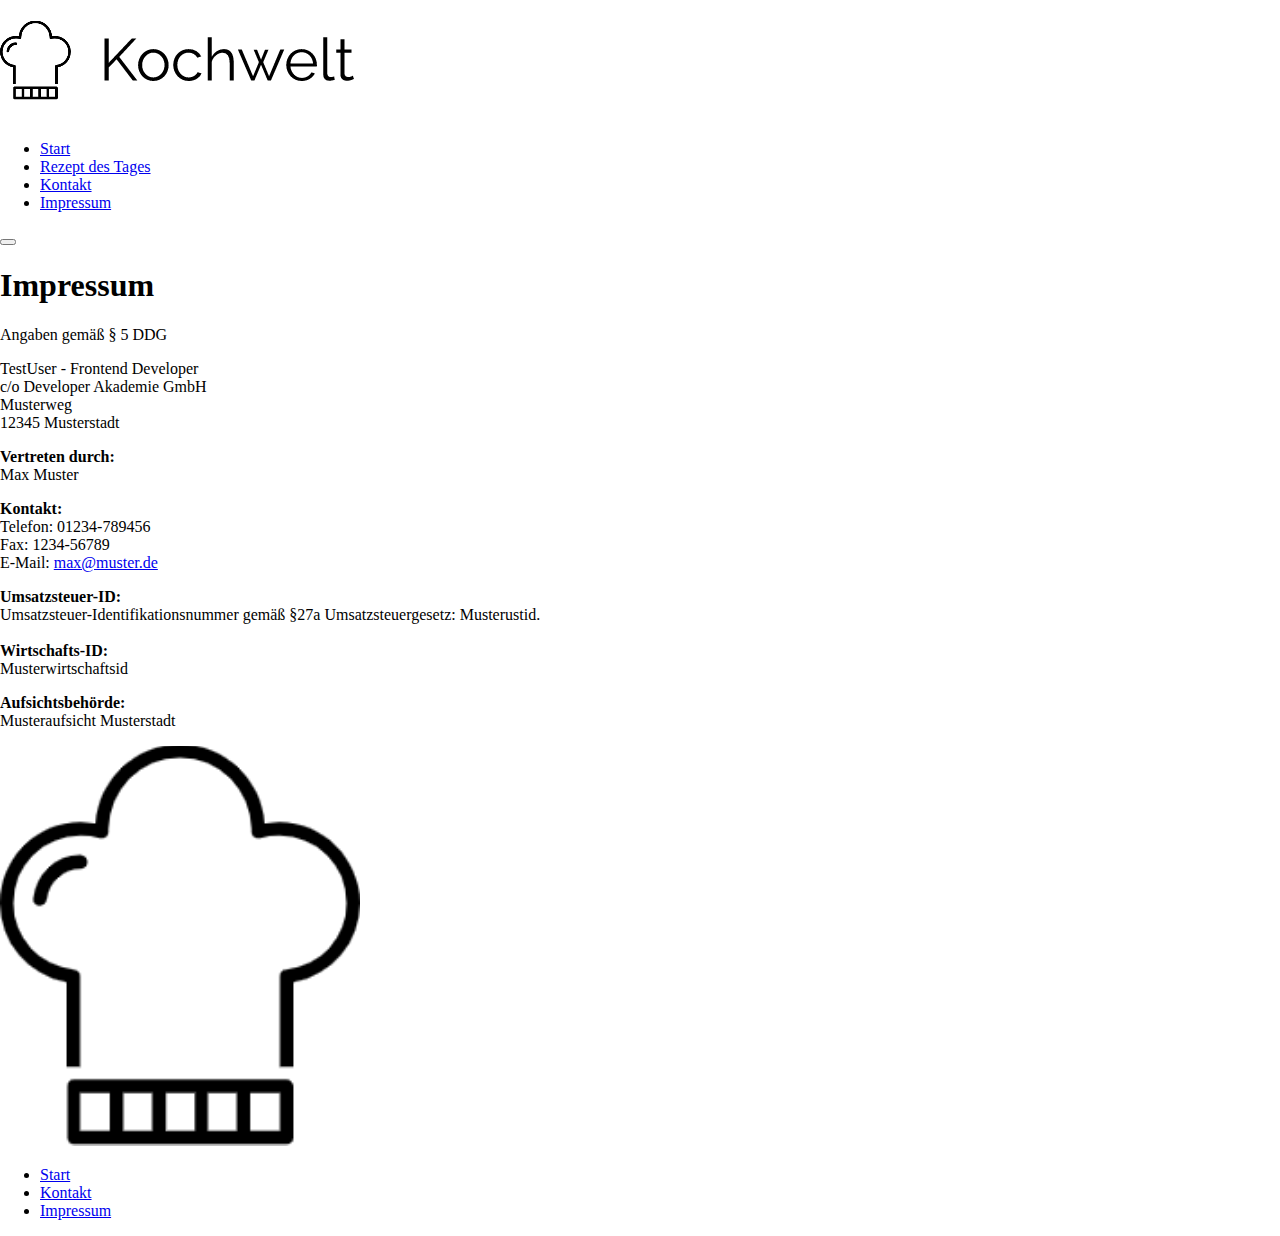
<file: unterseiten/impressum.html>
<!DOCTYPE html>
<html lang="de">
<head>
    <meta charset="UTF-8">
    <meta name="viewport" content="width=device-width, initial-scale=1.0">
    <title>Kochwelt - Impressum</title>
    <link rel="stylesheet" href="../style.css">
    <script src="../script.js"></script>
    <link rel="icon" type="image/x-icon" href="../img/logo_small.png">
</head>
<body>
    <header>
        <div class="wrapper">
            <div id="logo">
                <a href="../index.html"><img src="../img/logo.png" alt="Kochwelt Logo"></a>
            </div>
            <nav>
                <ul id="mainMenu">
                    <li><a href="../index.html" alt="Startseite">Start</a></li>
                    <li><a href="./kochrezeptAG.html" alt="Spinatroulade">Rezept des Tages</a></li>
                    <li><a href="./kontakt.html" alt="Kontakt">Kontakt</a></li>
                    <li class="active"><a href="#" alt="Impressum">Impressum</a></li>
                </ul>
                <!-- Burger Menu (hidden default) - toggled with JS (toggleMenu) -->
                <button id="burgerMenu" type="button" aria-label="Menü einblenden">
                    <div class="stroke"></div>
                    <div class="stroke"></div>
                    <div class="stroke"></div>
                </button>
            </nav>
        </div>
    </header>
    <main>
        <section id="impressum">
            <div class="wrapper">
                <h1>Impressum</h1>
                <p>
                    Angaben gemäß § 5 DDG
                </p>
                <p>
                    TestUser - Frontend Developer<br> 
                    c/o Developer Akademie GmbH<br> 
                    Musterweg<br> 
                    12345 Musterstadt<br> 
                </p>
                <p>
                    <strong>Vertreten durch: </strong><br>
                    Max Muster<br>
                </p>
                <p>
                    <strong>Kontakt:</strong><br>
                    Telefon: 01234-789456<br>
                    Fax: 1234-56789<br>
                    E-Mail: <a href='mailto:max@muster.de'>max@muster.de</a></br>
                </p>
                <p>
                    <strong>Umsatzsteuer-ID: </strong> <br>
                    Umsatzsteuer-Identifikationsnummer gemäß §27a Umsatzsteuergesetz: Musterustid.<br><br>
                    <strong>Wirtschafts-ID: </strong><br>
                    Musterwirtschaftsid<br>
                </p>
                <p>
                    <strong>Aufsichtsbehörde:</strong><br>
                    Musteraufsicht Musterstadt<br>
                </p>
            </div>
        </section>
    </main>
    <footer>
        <div class="wrapper">
            <div class="content">
                <div id="logoFooter">
                    <a href="../index.html"><img src="../img/logo_small.png" alt="Kochwelt Logo klein"/></a>
                </div>
                <nav id="navFooter">
                    <ul>
                        <li class="active"><a href="../index.html">Start</a></li>
                        <li><a href="./kontakt.html">Kontakt</a></li>
                        <li><a href="#">Impressum</a></li>
                    </ul>
                </nav>
            </div>
        </div>
    </footer>
</body>
</html>
</file>
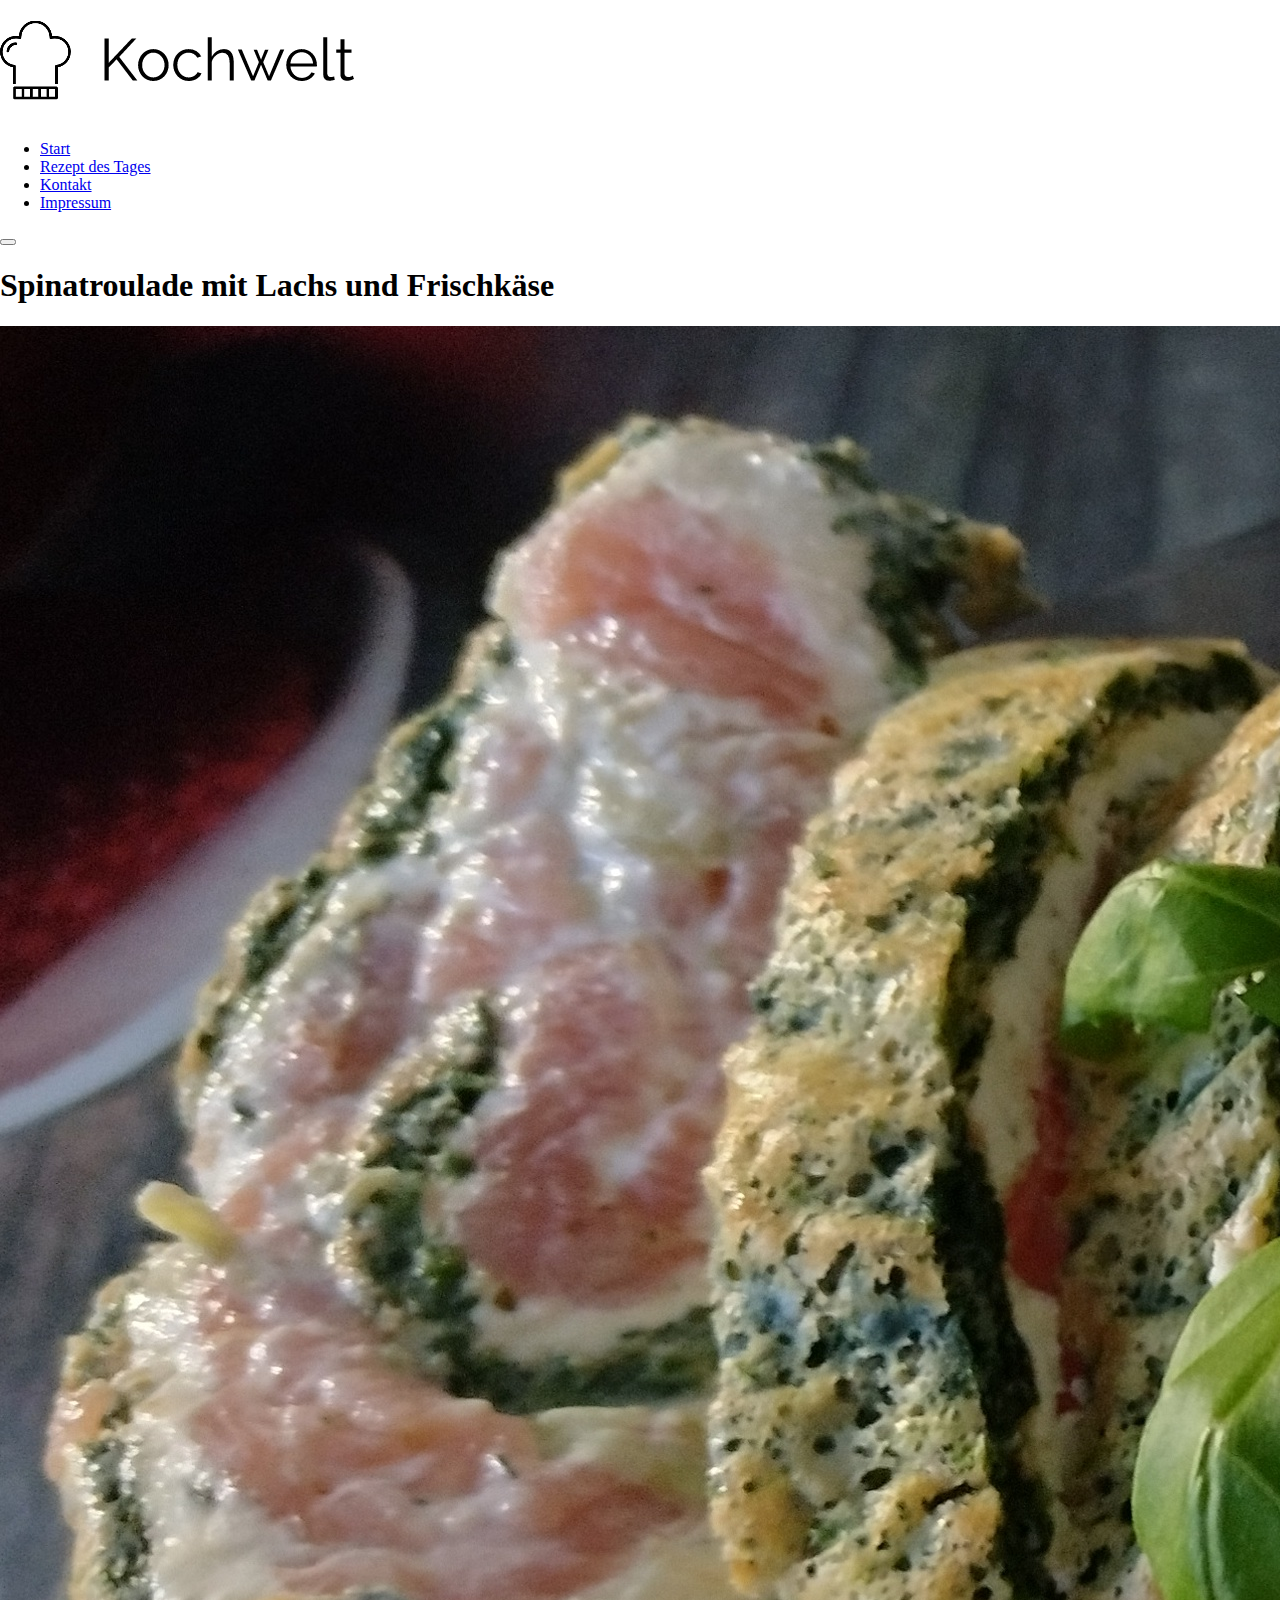
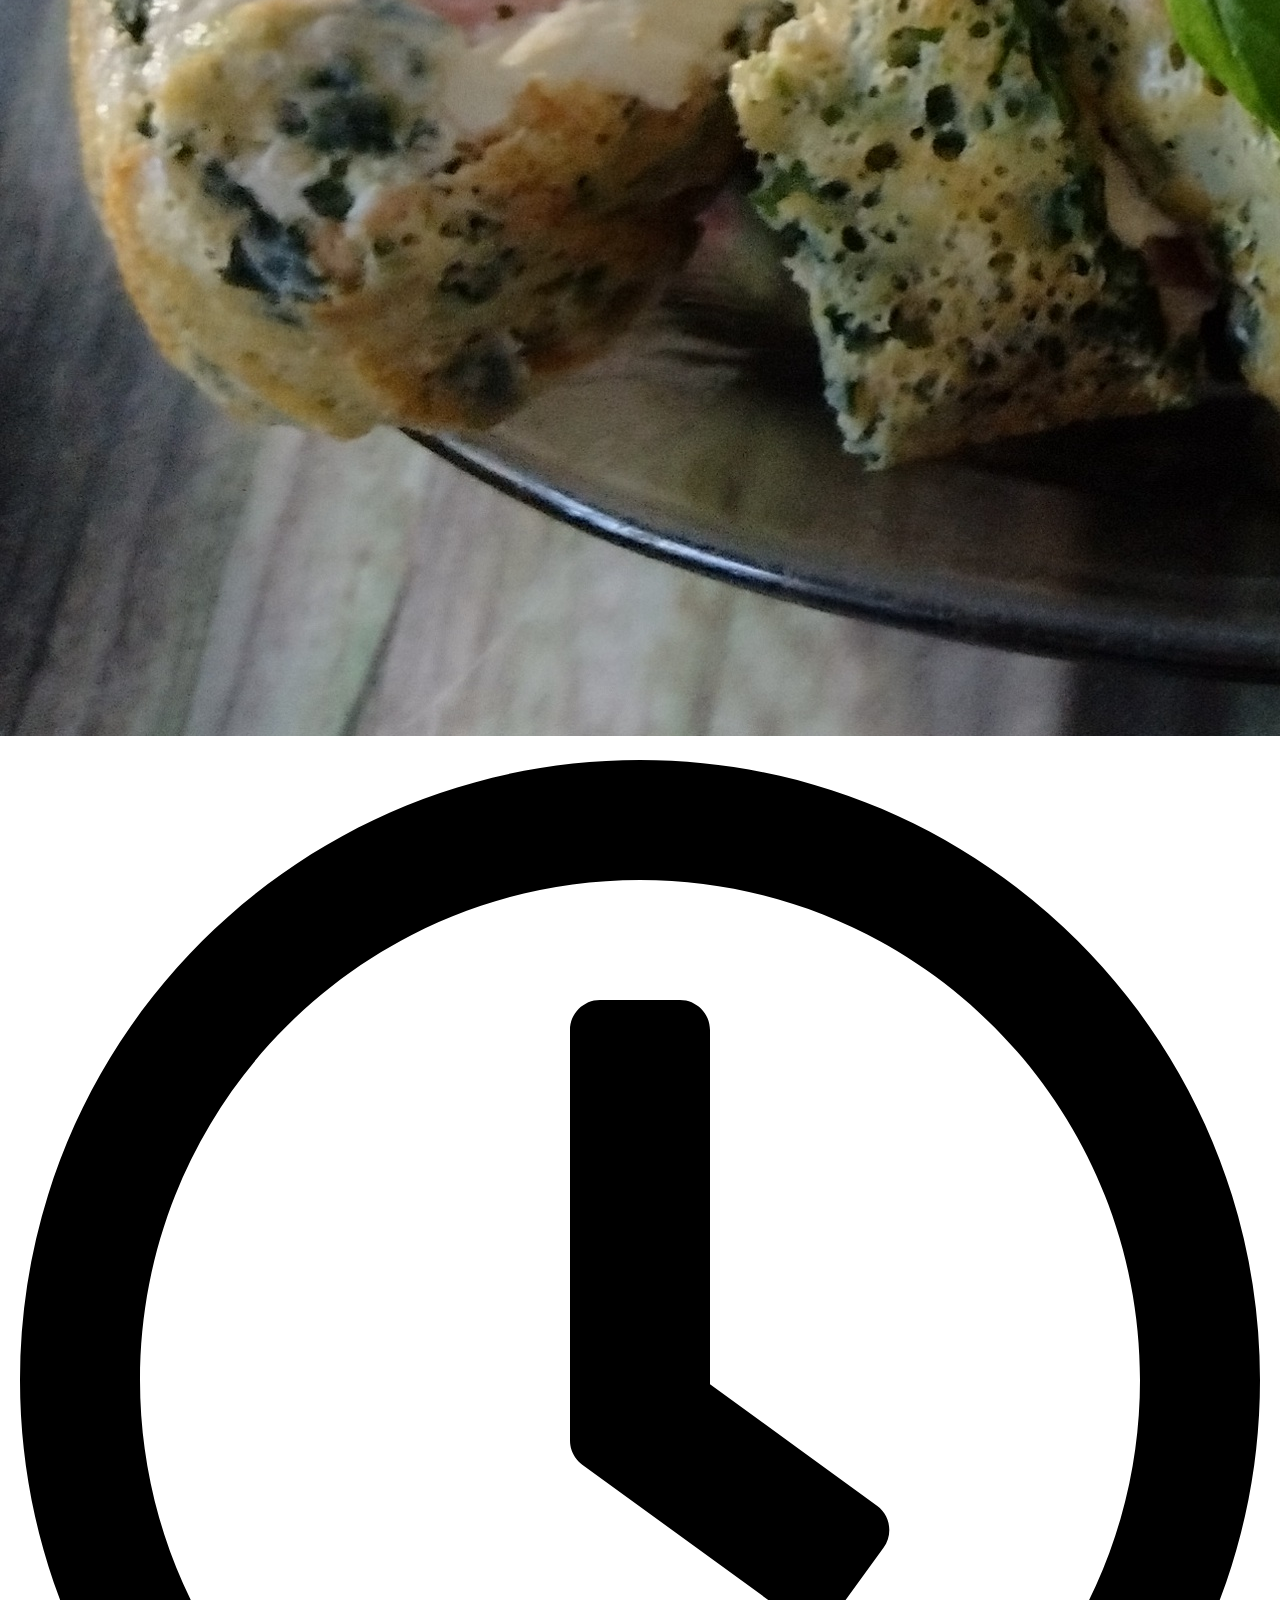
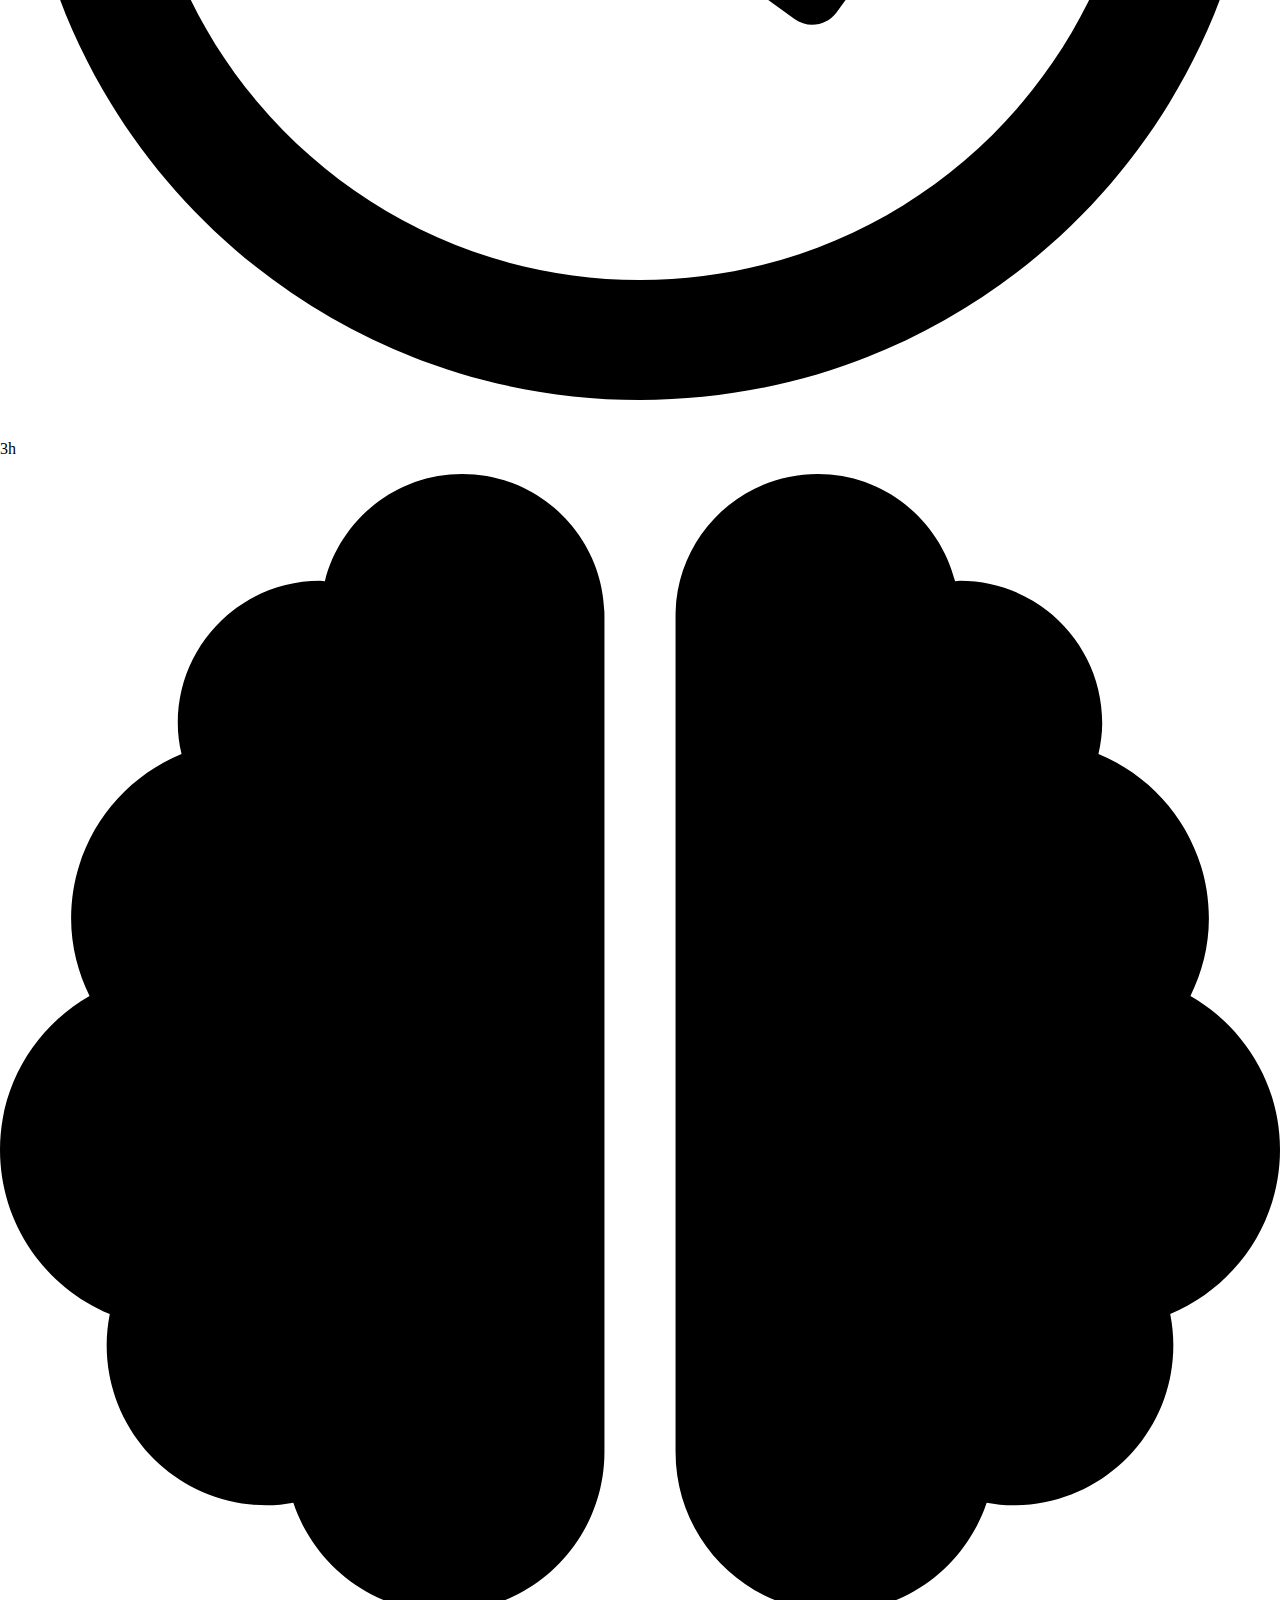
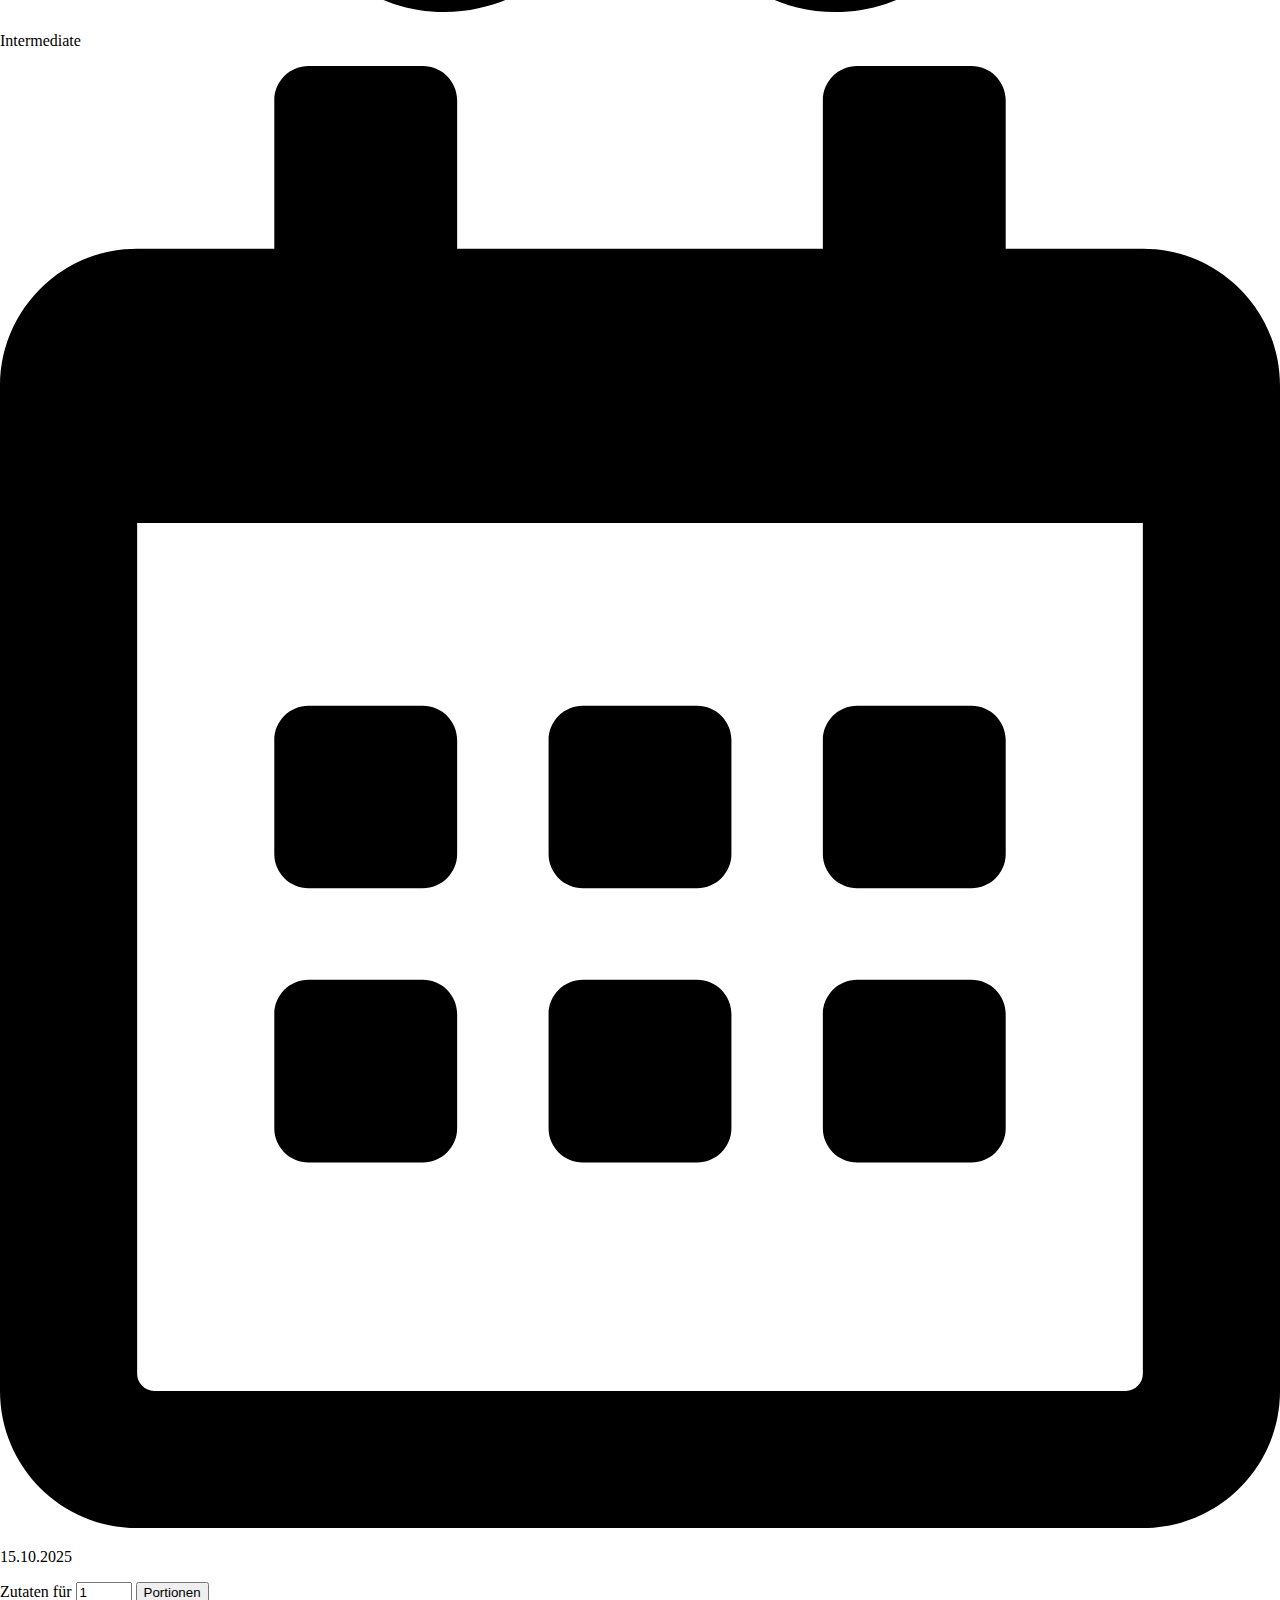
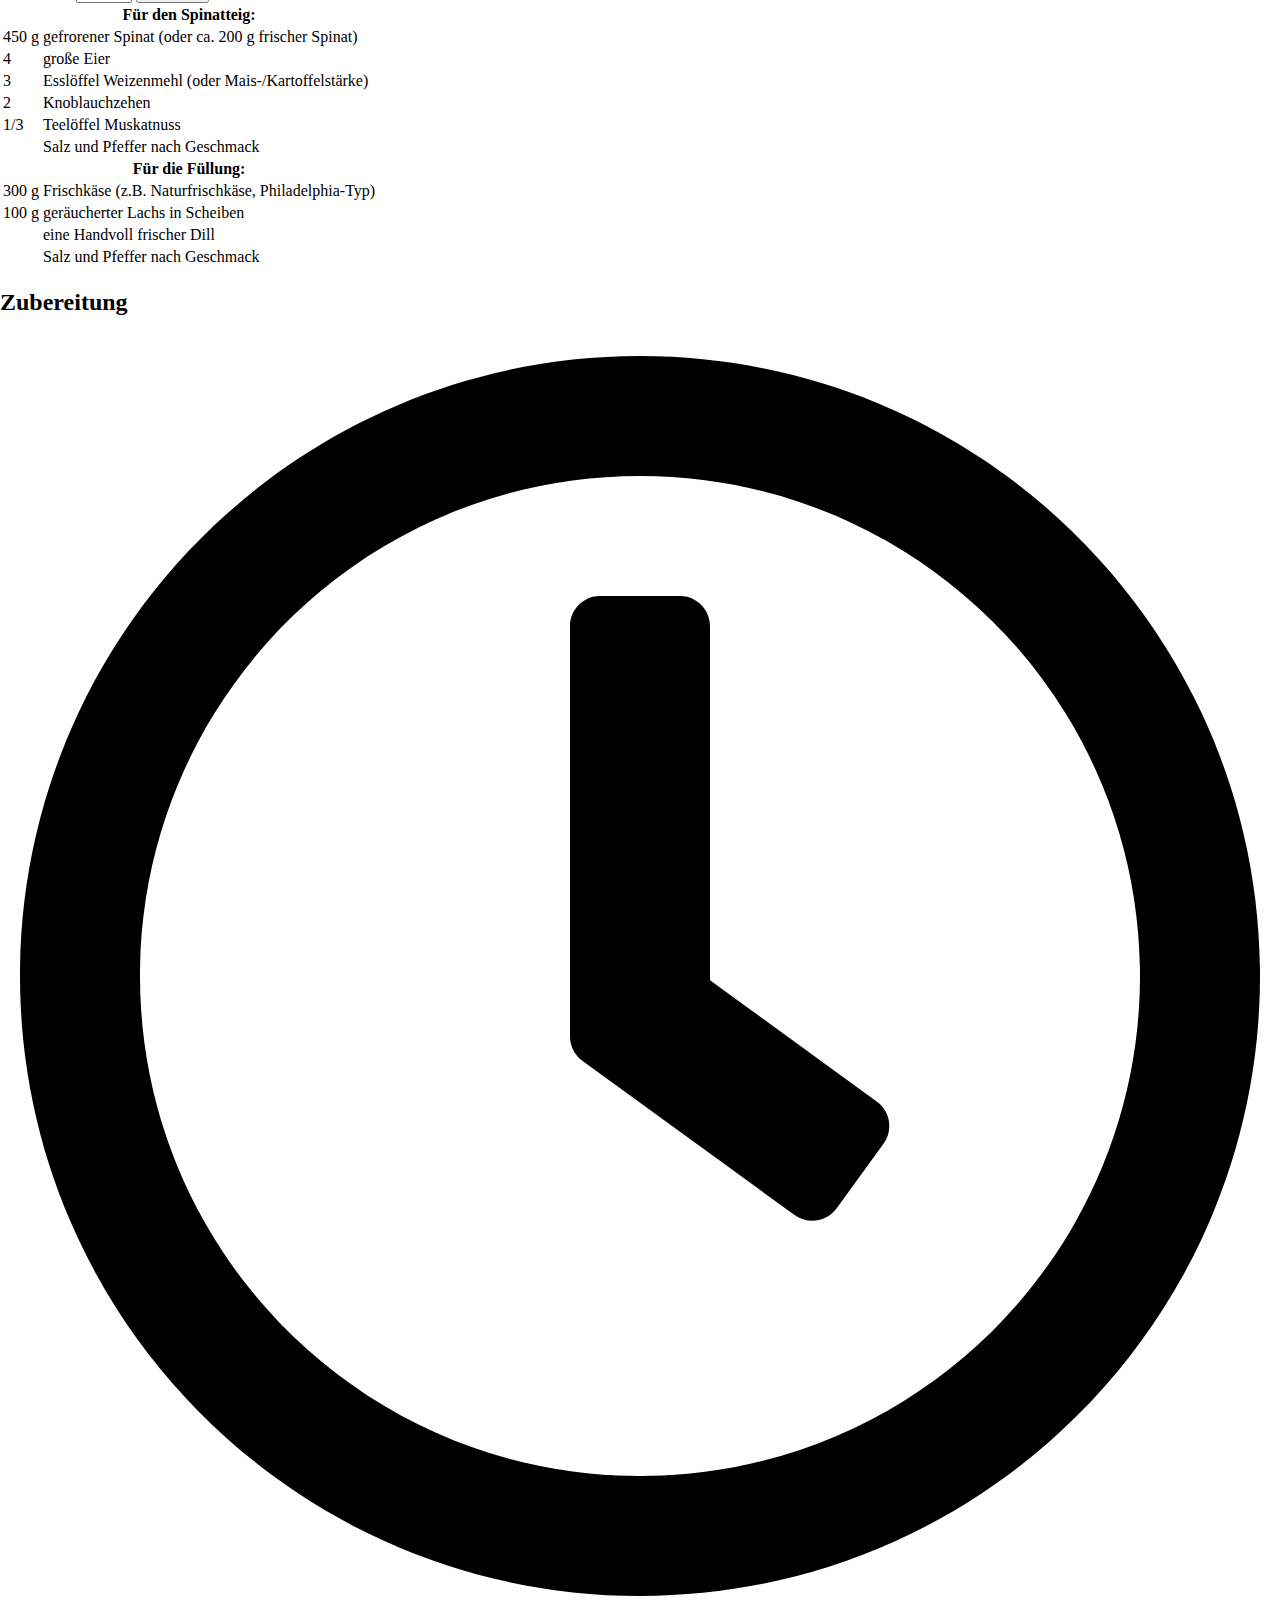
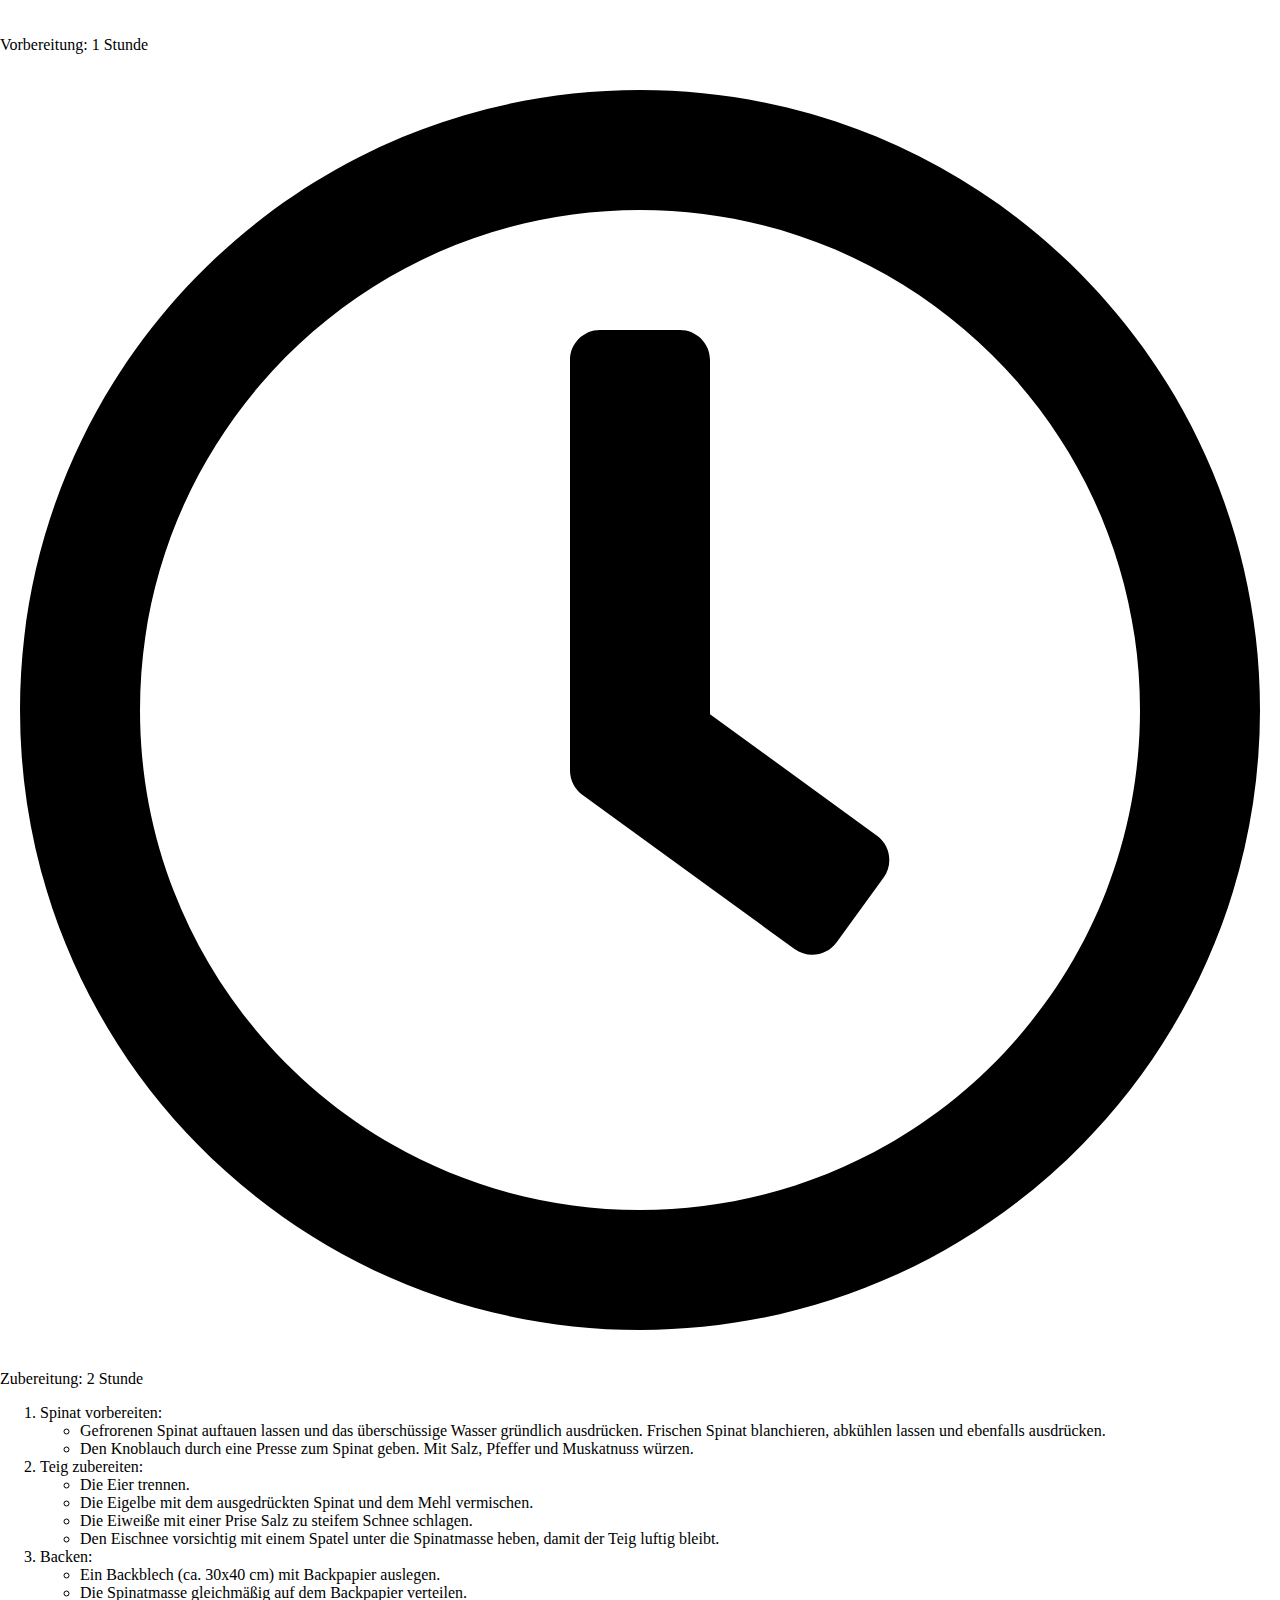
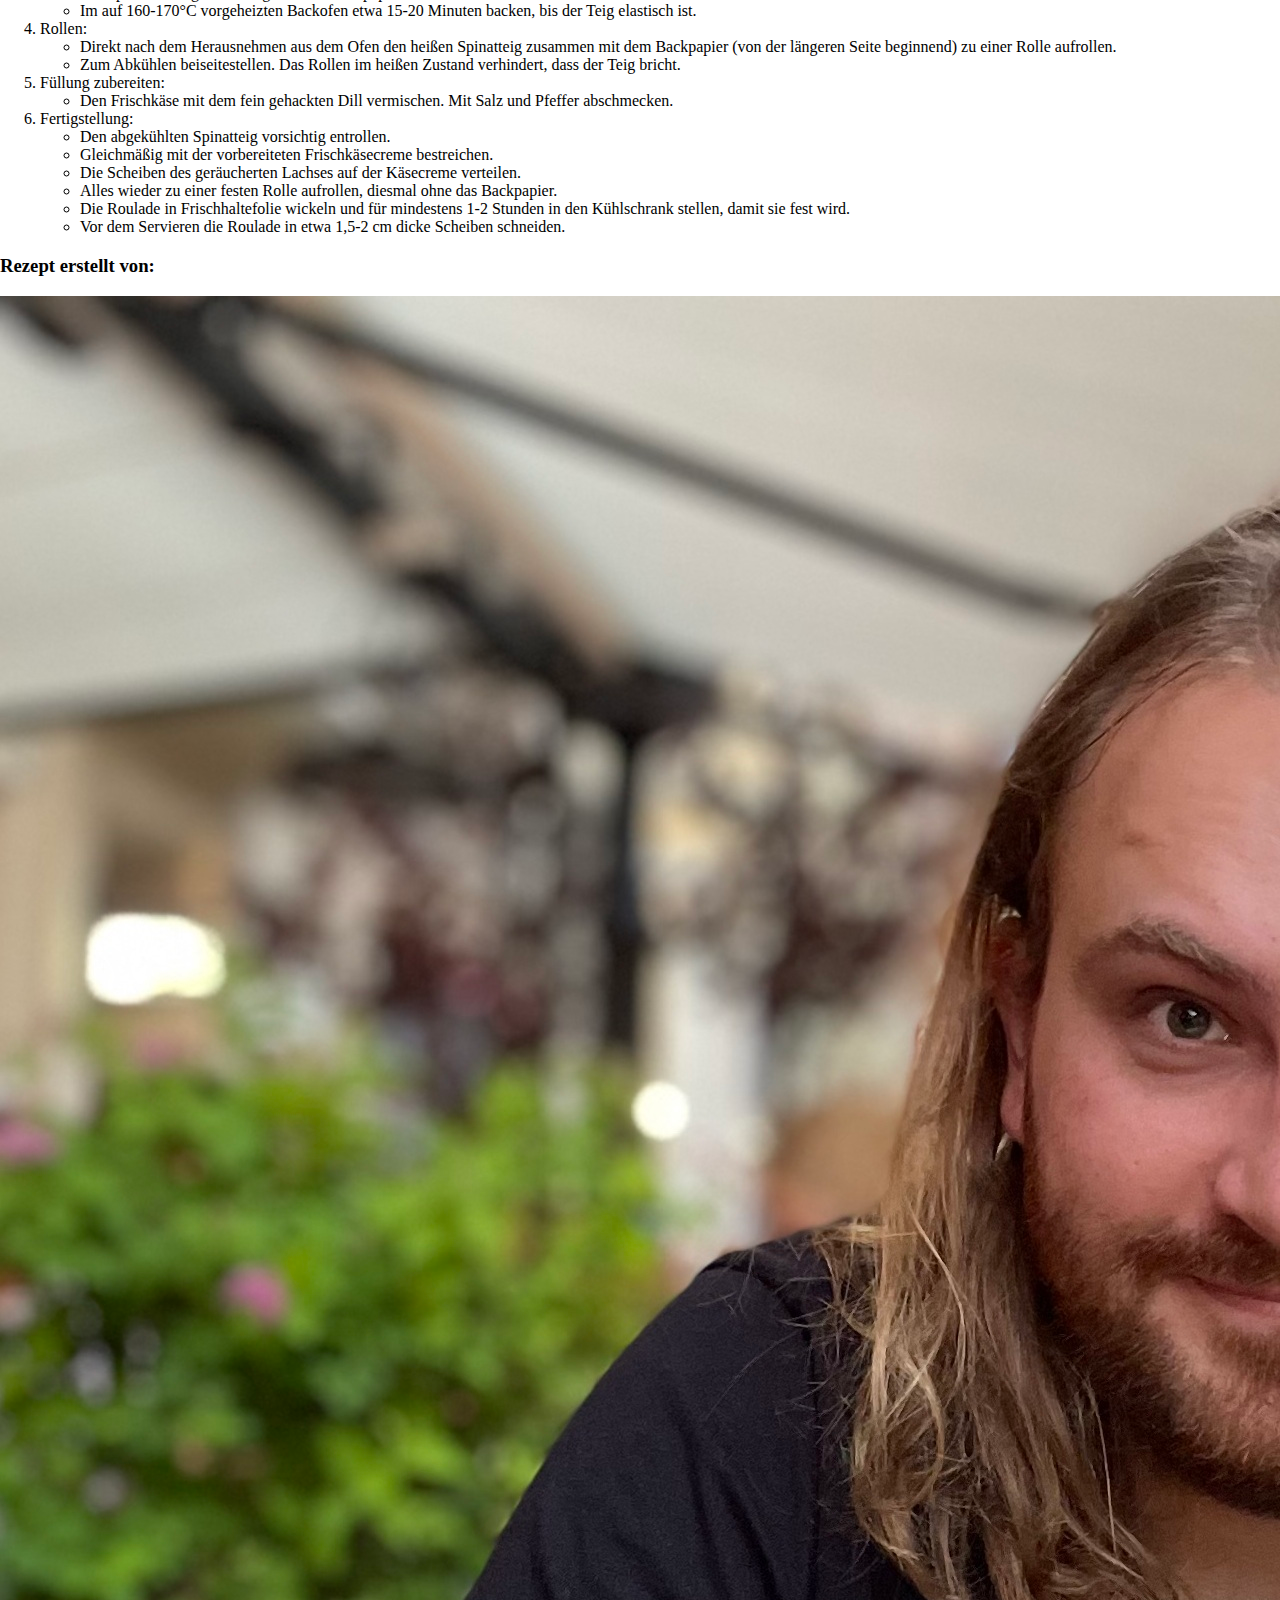
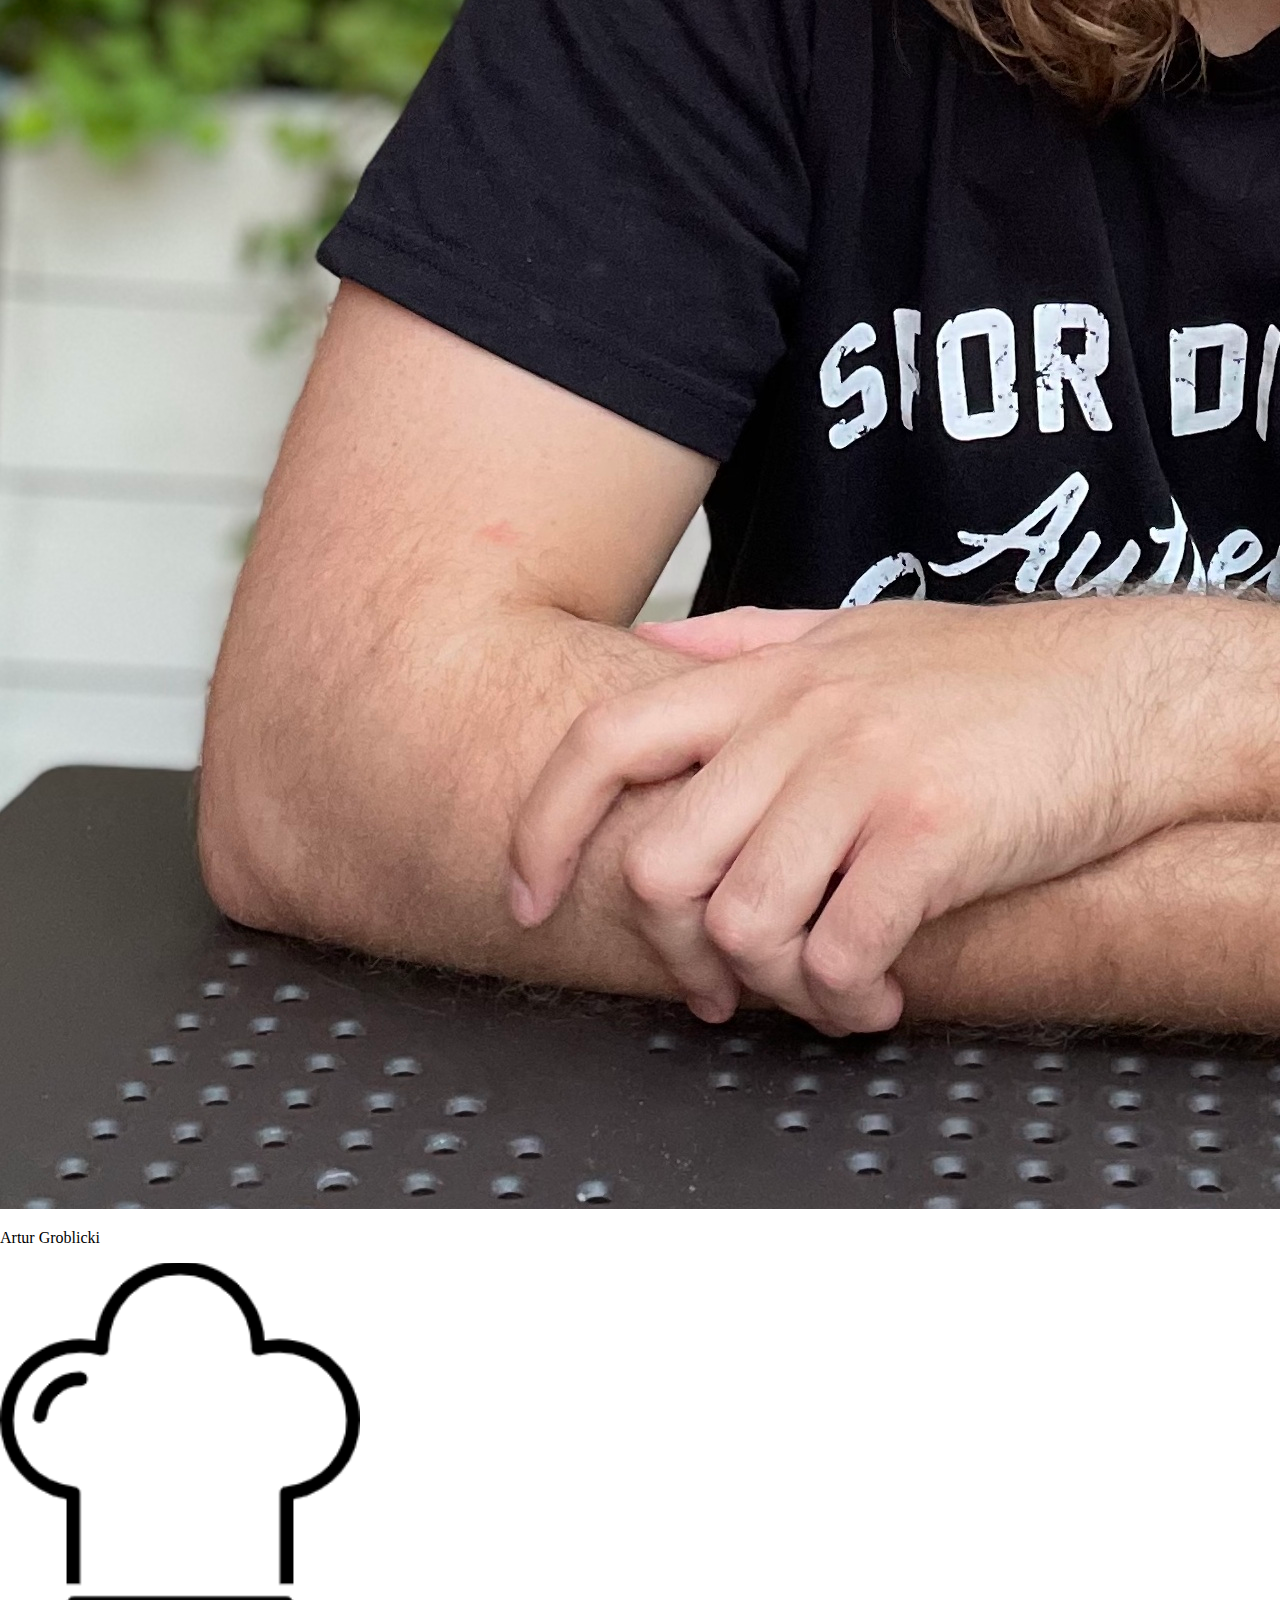
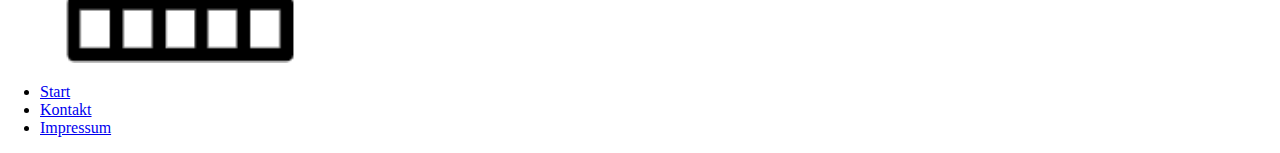
<file: unterseiten/kochrezeptAG.html>
<!DOCTYPE html>
<html lang="en">

<head>
    <meta charset="UTF-8">
    <meta name="viewport" content="width=device-width, initial-scale=1.0">
    <title>Kochrezepte - Spinatroulade mit Lachs und Frischkäse</title>
    <link rel="stylesheet" href="../style.css">
    <script src="../script.js"></script>
    <link rel="icon" type="image/x-icon" href="../img/logo_small.png">
</head>

<body>
    <header>
        <div class="wrapper">
            <div id="logo">
                <a href="../index.html"><img src="../img/logo.png" alt="Kochwelt Logo TEST"></a>
            </div>
            <nav>
                <ul id="mainMenu">
                    <li><a href="../index.html" alt="Startseite">Start</a></li>
                    <li class="active"><a href="#" alt="Spinatroulade">Rezept des Tages</a></li>
                    <li><a href="./kontakt.html" alt="Kontakt">Kontakt</a></li>
                    <li><a href="impressum.html" alt="Impressum">Impressum</a></li>
                </ul>
                <!-- Burger Menu (hidden default) - toggled with JS (toggleMenu) -->
                <button id="burgerMenu" type="button" aria-label="Menü einblenden">
                    <div class="stroke"></div>
                    <div class="stroke"></div>
                    <div class="stroke"></div>
                </button>
            </nav>

        </div>
    </header>
    <main>
        <section class="recipeimage">
            <div class="wrapper">
                <div class="content">
                    <h1>Spinatroulade mit Lachs und Frischkäse</h1>
                    <img src="../img/Spinatroulade.jpg" alt="Spinatroulade">
                    <div class="recipeinformation">
                        <div class="icons">
                            <img src="../img/icons/clock-regular.svg" alt="Zeit">
                            <p>3h</p>
                        </div>
                        <div class="icons">
                            <img src="../img/icons/brain-solid.svg" alt="Schwierigkeitsgrad">
                            <p>Intermediate</p>
                        </div>
                        <div class="icons">
                            <img src="../img/icons/calendar-alt-regular.svg" alt="Datum">
                            <p>15.10.2025</p>
                        </div>
                    </div>
                </div>
            </div>
        </section>
        <section class="incredients">
            <div class="wrapper">
                <div class="content">
                    <form>
                        <label class="portions_label" for="portions">Zutaten für</label>
                        <input id="portions" type="number" min="1" max="12" value="1" required>
                        <button class="portions">Portionen</button>
                    </form>
                    <table>
                        <tbody>
                            <tr>
                                <th class="use_for" colspan="2">Für den Spinatteig:</th>
                            </tr>
                            <tr>
                                <td class="amount"><span>450</span> g</td>
                                <td>gefrorener Spinat (oder ca. 200 g frischer Spinat)</td>
                            </tr>
                            <tr>
                                <td class="amount"><span>4</span></td>
                                <td>große Eier</td>
                            </tr>
                            <tr>
                                <td class="amount"><span>3</span></td>
                                <td>Esslöffel Weizenmehl (oder Mais-/Kartoffelstärke)</td>
                            </tr>
                            <tr>
                                <td class="amount"><span>2</span></td>
                                <td>Knoblauchzehen</td>
                            </tr>
                            <tr>
                                <td class="amount"><span>1/3</span></td>
                                <td>Teelöffel Muskatnuss</td>
                            </tr>
                            <tr>
                                <td> </td>
                                <td>Salz und Pfeffer nach Geschmack</td>
                            </tr>
                            <tr>
                                <th class="use_for" colspan="2">Für die Füllung:</th>
                            </tr>
                            <tr>
                                <td class="amount"><span>300</span> g</td>
                                <td>Frischkäse (z.B. Naturfrischkäse, Philadelphia-Typ)</td>
                            </tr>
                            <tr>
                                <td class="amount"><span>100</span> g</td>
                                <td>geräucherter Lachs in Scheiben</td>
                            </tr>
                            <tr>
                                <td> </td>
                                <td>eine Handvoll frischer Dill</td>
                            </tr>
                            <tr>
                                <td> </td>
                                <td>Salz und Pfeffer nach Geschmack</td>
                            </tr>
                        </tbody>
                    </table>
                </div>
            </div>
        </section>
        <section class="preperation">
            <div class="wrapper">
                <div class="content">
                    <h2>Zubereitung</h2>
                    <div class="preperation_time">
                        <div class="icons">
                            <img src="../img/icons/clock-regular.svg" alt="Zeit">
                            <p>Vorbereitung: 1 Stunde</p>
                        </div>
                        <div class="icons">
                            <img src="../img/icons/clock-regular.svg" alt="Zeit">
                            <p>Zubereitung: 2 Stunde</p>
                        </div>
                    </div>
                    <div class="preperationDesc">
        <ol type="1">
            <li>Spinat vorbereiten:</li> 
                <ul class="ulArtur">
                    <li>Gefrorenen Spinat auftauen lassen und das überschüssige Wasser gründlich ausdrücken. Frischen Spinat blanchieren, abkühlen lassen und ebenfalls ausdrücken.</li>
                    <li>Den Knoblauch durch eine Presse zum Spinat geben. Mit Salz, Pfeffer und Muskatnuss würzen.</li>
                </ul>
            <li>Teig zubereiten:</li>
                <ul class="ulArtur">
                    <li>Die Eier trennen.</li>
                    <li>Die Eigelbe mit dem ausgedrückten Spinat und dem Mehl vermischen.</li>
                    <li>Die Eiweiße mit einer Prise Salz zu steifem Schnee schlagen.</li>
                    <li>Den Eischnee vorsichtig mit einem Spatel unter die Spinatmasse heben, damit der Teig luftig bleibt.</li>
                </ul>
            <li>Backen:</li>
                <ul class="ulArtur">
                    <li>Ein Backblech (ca. 30x40 cm) mit Backpapier auslegen.</li>
                    <li>Die Spinatmasse gleichmäßig auf dem Backpapier verteilen.</li>
                    <li>Im auf 160-170°C vorgeheizten Backofen etwa 15-20 Minuten backen, bis der Teig elastisch ist.</li>
                </ul>
            <li>Rollen:</li>
                <ul class="ulArtur">
                    <li>Direkt nach dem Herausnehmen aus dem Ofen den heißen Spinatteig zusammen mit dem Backpapier (von der längeren Seite beginnend) zu einer Rolle aufrollen.</li>
                    <li>Zum Abkühlen beiseitestellen. Das Rollen im heißen Zustand verhindert, dass der Teig bricht.</li>
                </ul>
            <li>Füllung zubereiten:</li>
                <ul class="ulArtur">
                    <li>Den Frischkäse mit dem fein gehackten Dill vermischen. Mit Salz und Pfeffer abschmecken.</li>
                </ul>
            <li>Fertigstellung:</li>
                <ul class="ulArtur">
                    <li>Den abgekühlten Spinatteig vorsichtig entrollen.</li>
                    <li>Gleichmäßig mit der vorbereiteten Frischkäsecreme bestreichen.</li>
                    <li>Die Scheiben des geräucherten Lachses auf der Käsecreme verteilen.</li>
                    <li>Alles wieder zu einer festen Rolle aufrollen, diesmal ohne das Backpapier.</li>
                    <li>Die Roulade in Frischhaltefolie wickeln und für mindestens 1-2 Stunden in den Kühlschrank stellen, damit sie fest wird.</li>
                    <li>Vor dem Servieren die Roulade in etwa 1,5-2 cm dicke Scheiben schneiden.</li>
                </ul>
        </ol>
                    </div>
                </div>
            </div>
        </section>
        <section class="author">
            <div class="wrapper">
                <div class="content">
                    <h3>Rezept erstellt von:</h3>
                    <div class="profil">
                        <img src="../img/ArturFoto.JPG">
                        <p>Artur Groblicki</p>
                    </div>
                </div>
            </div>
        </section>
    </main>
    <footer>
        <div class="wrapper">
            <div class="content">
                <div id="logoFooter">
                    <a href="../index.html"><img src="../img/logo_small.png" alt="Kochwelt Logo klein"/></a>
                </div>
                <nav id="navFooter">
                    <ul>
                        <li class="active"><a href="../index.html" alt="Startseite">Start</a></li>
                        <li><a href="./kontakt.html" alt="Kontakt">Kontakt</a></li>
                        <li><a href="./impressum.html" alt="Impressum">Impressum</a></li>
                    </ul>
                </nav>
            </div>
        </div>
    </footer>
</body>

</html>
</file>
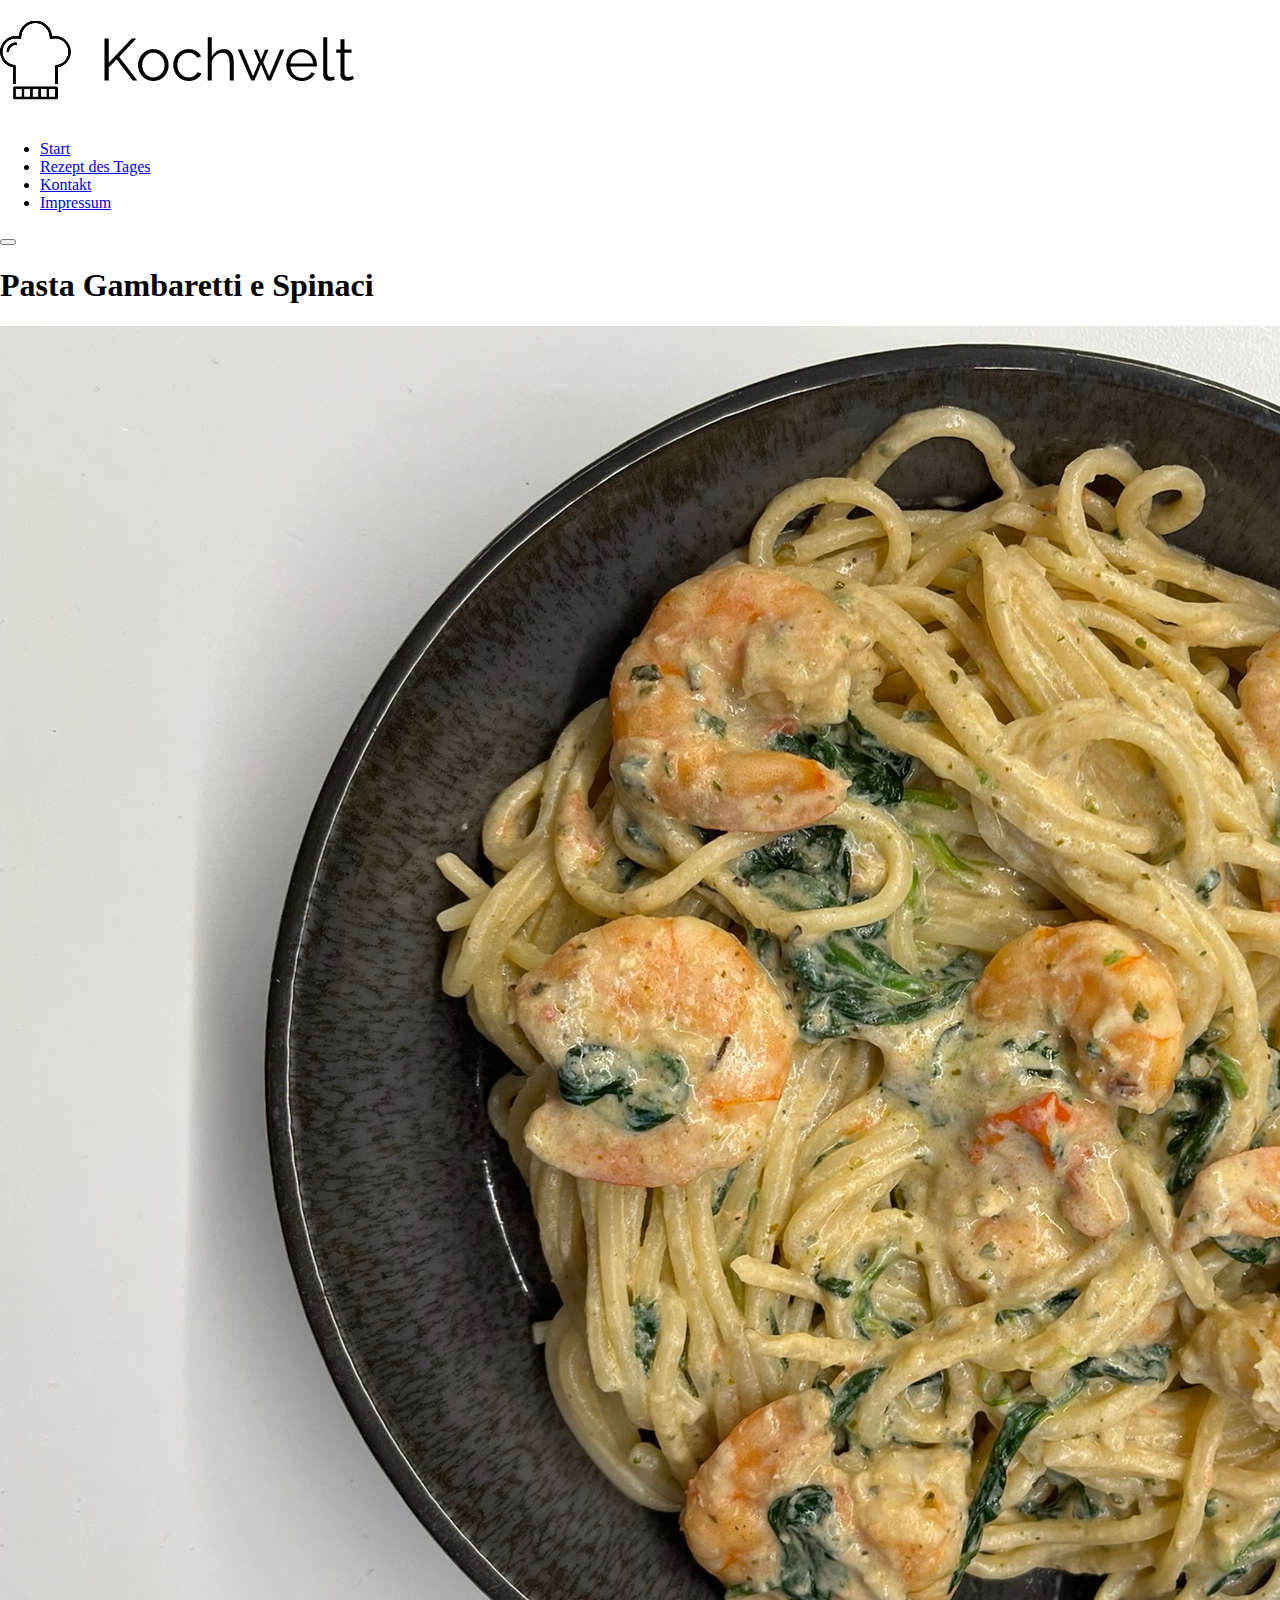
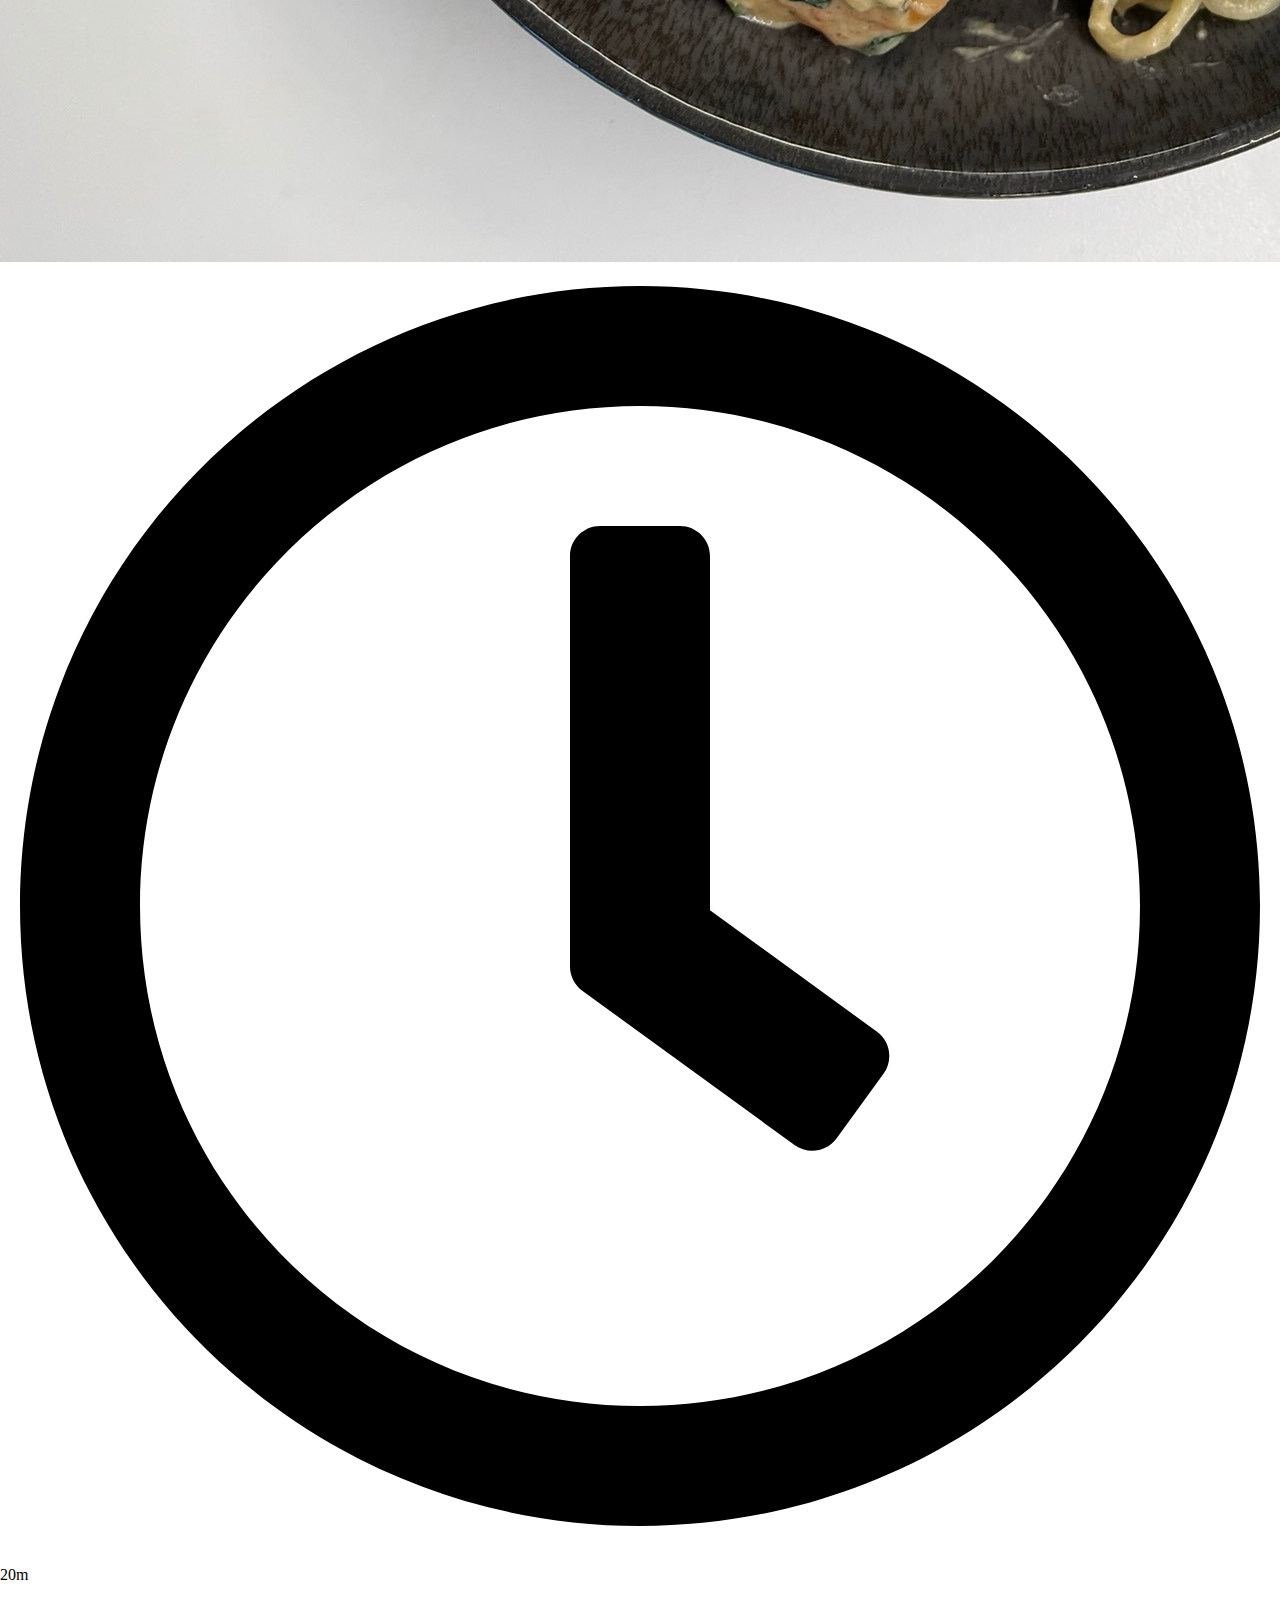
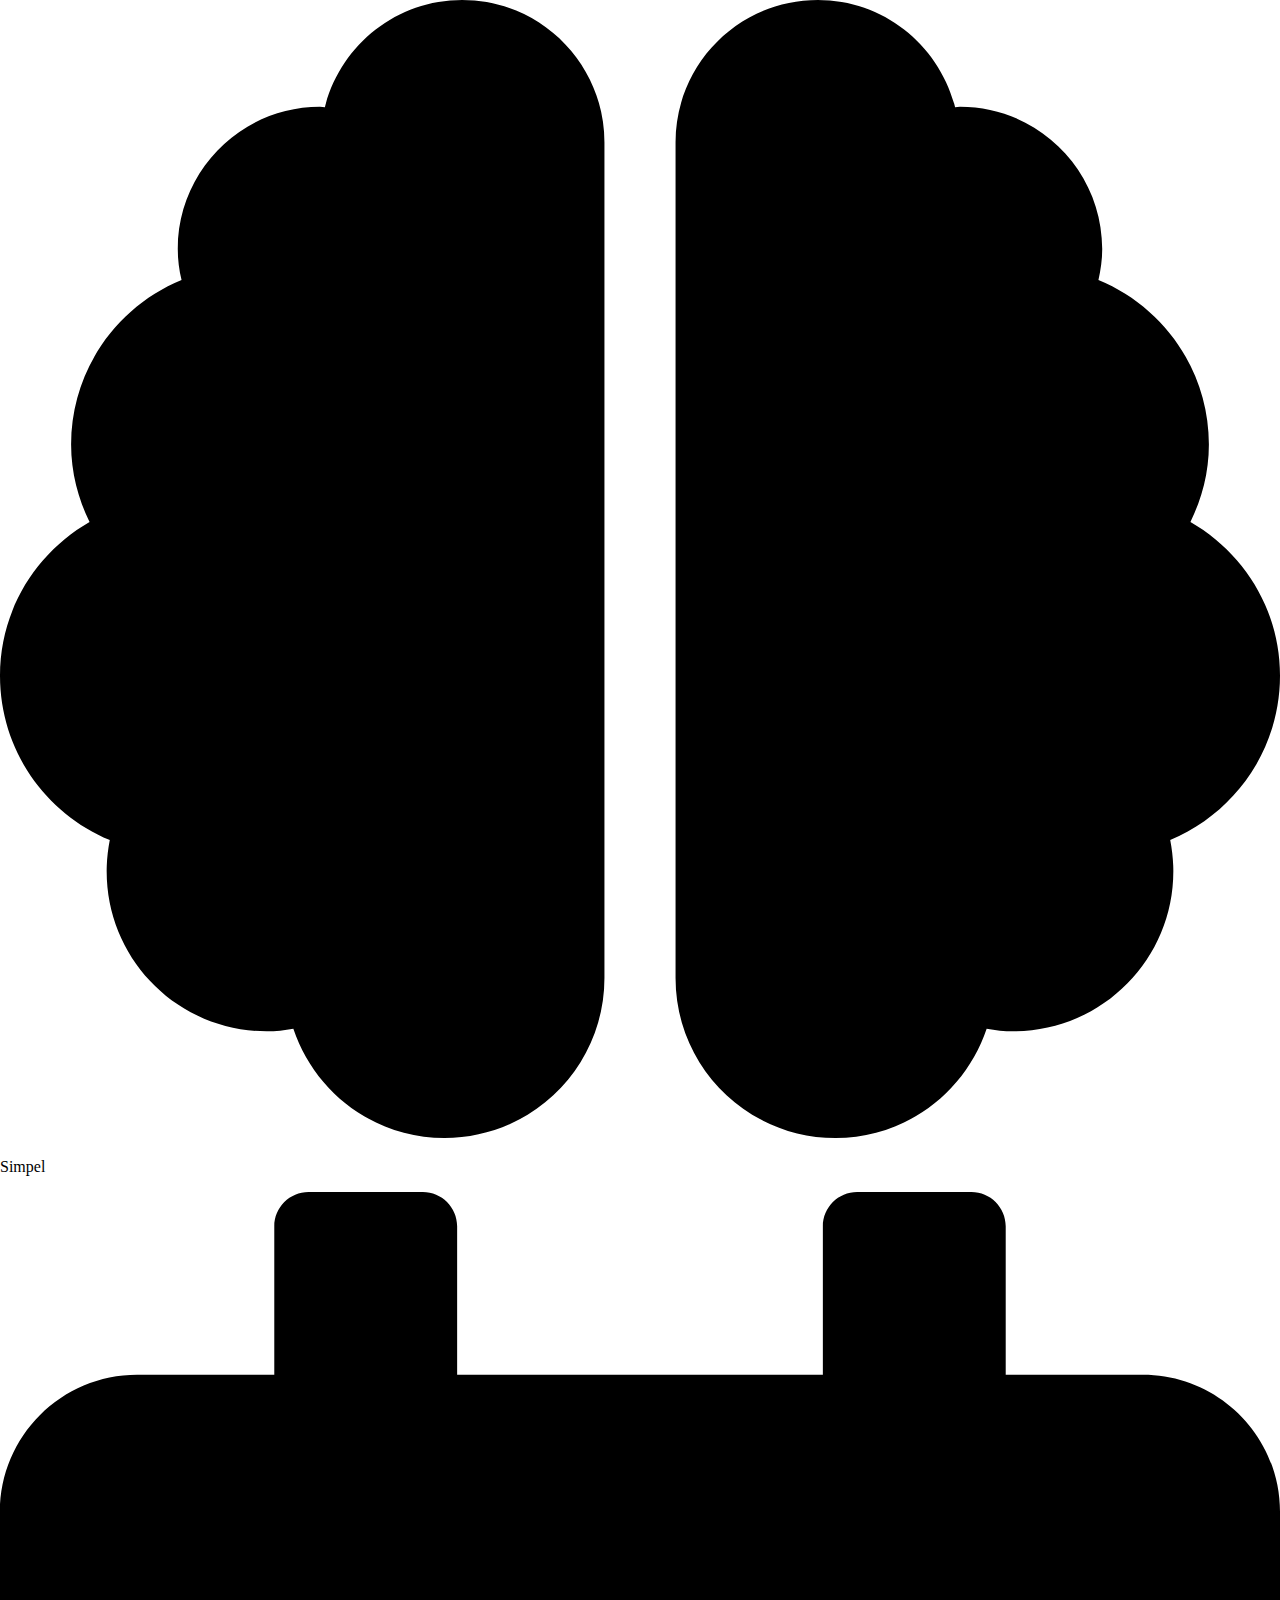
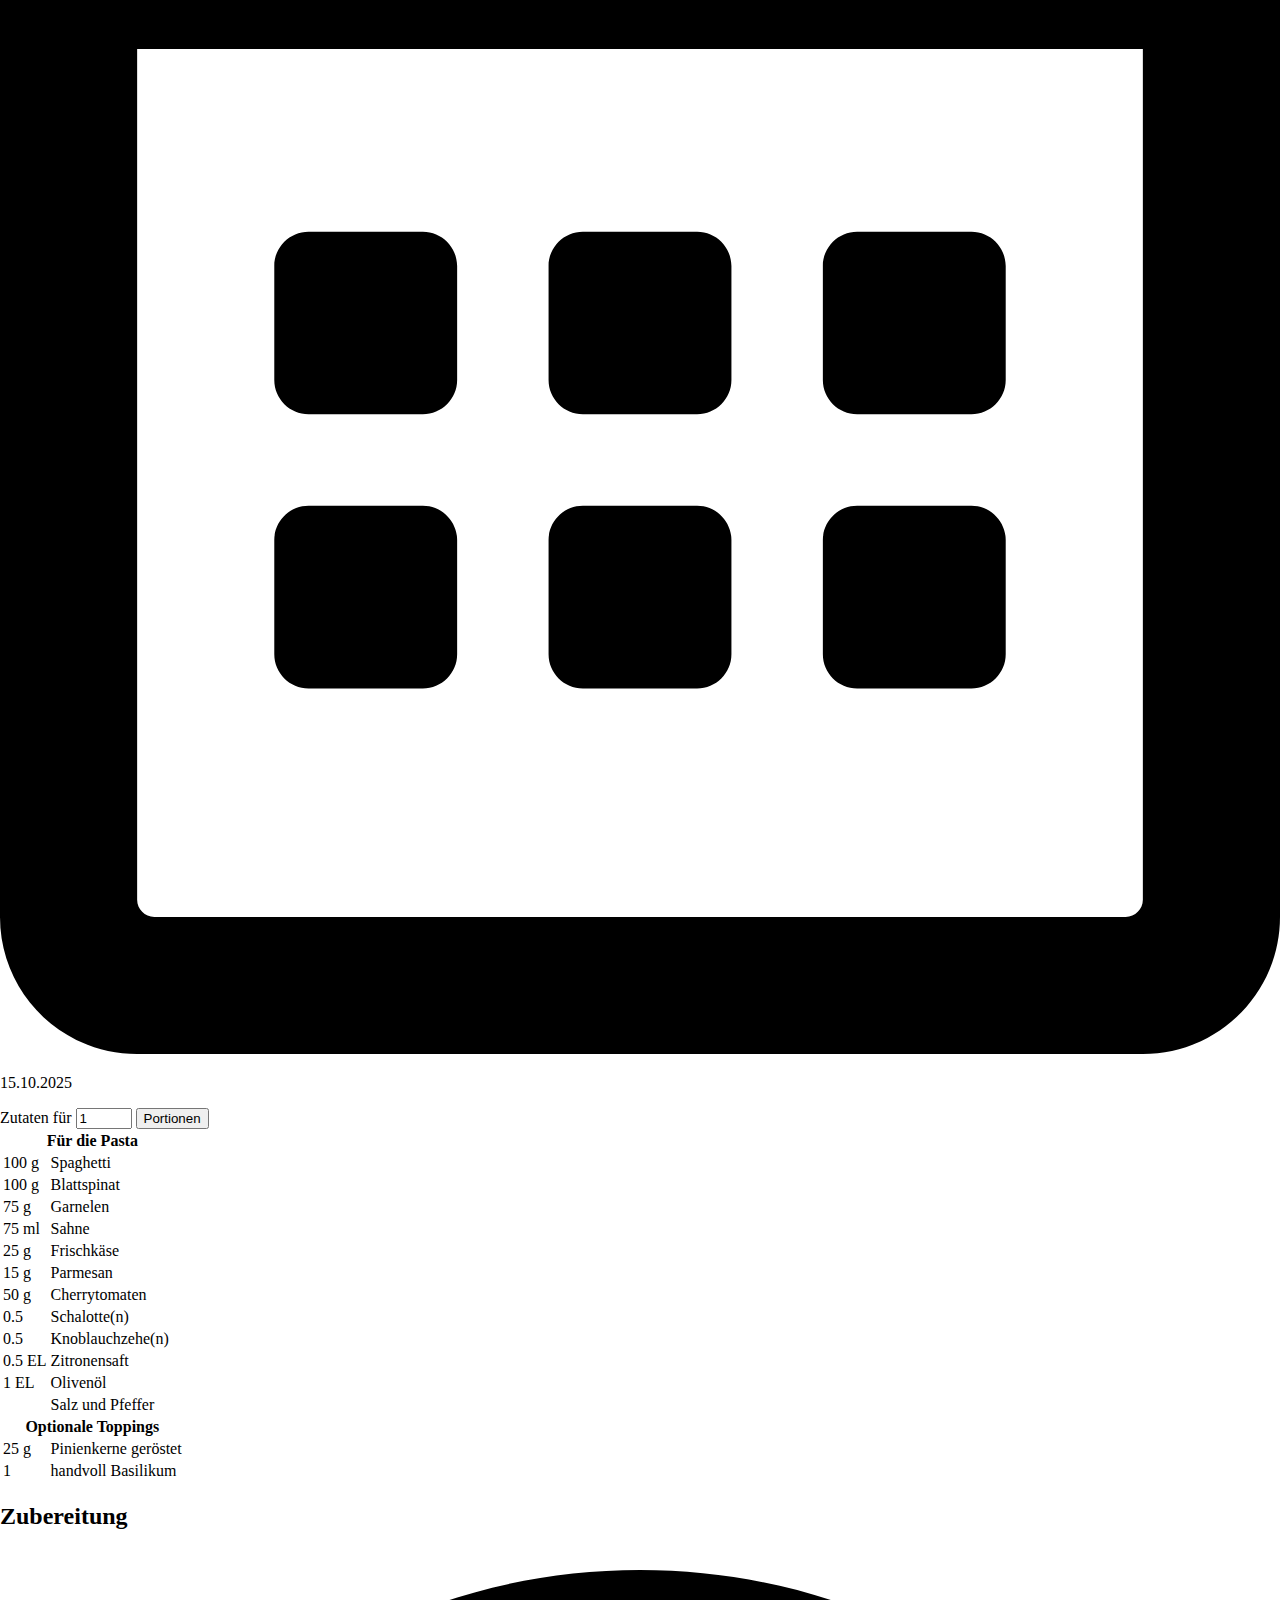
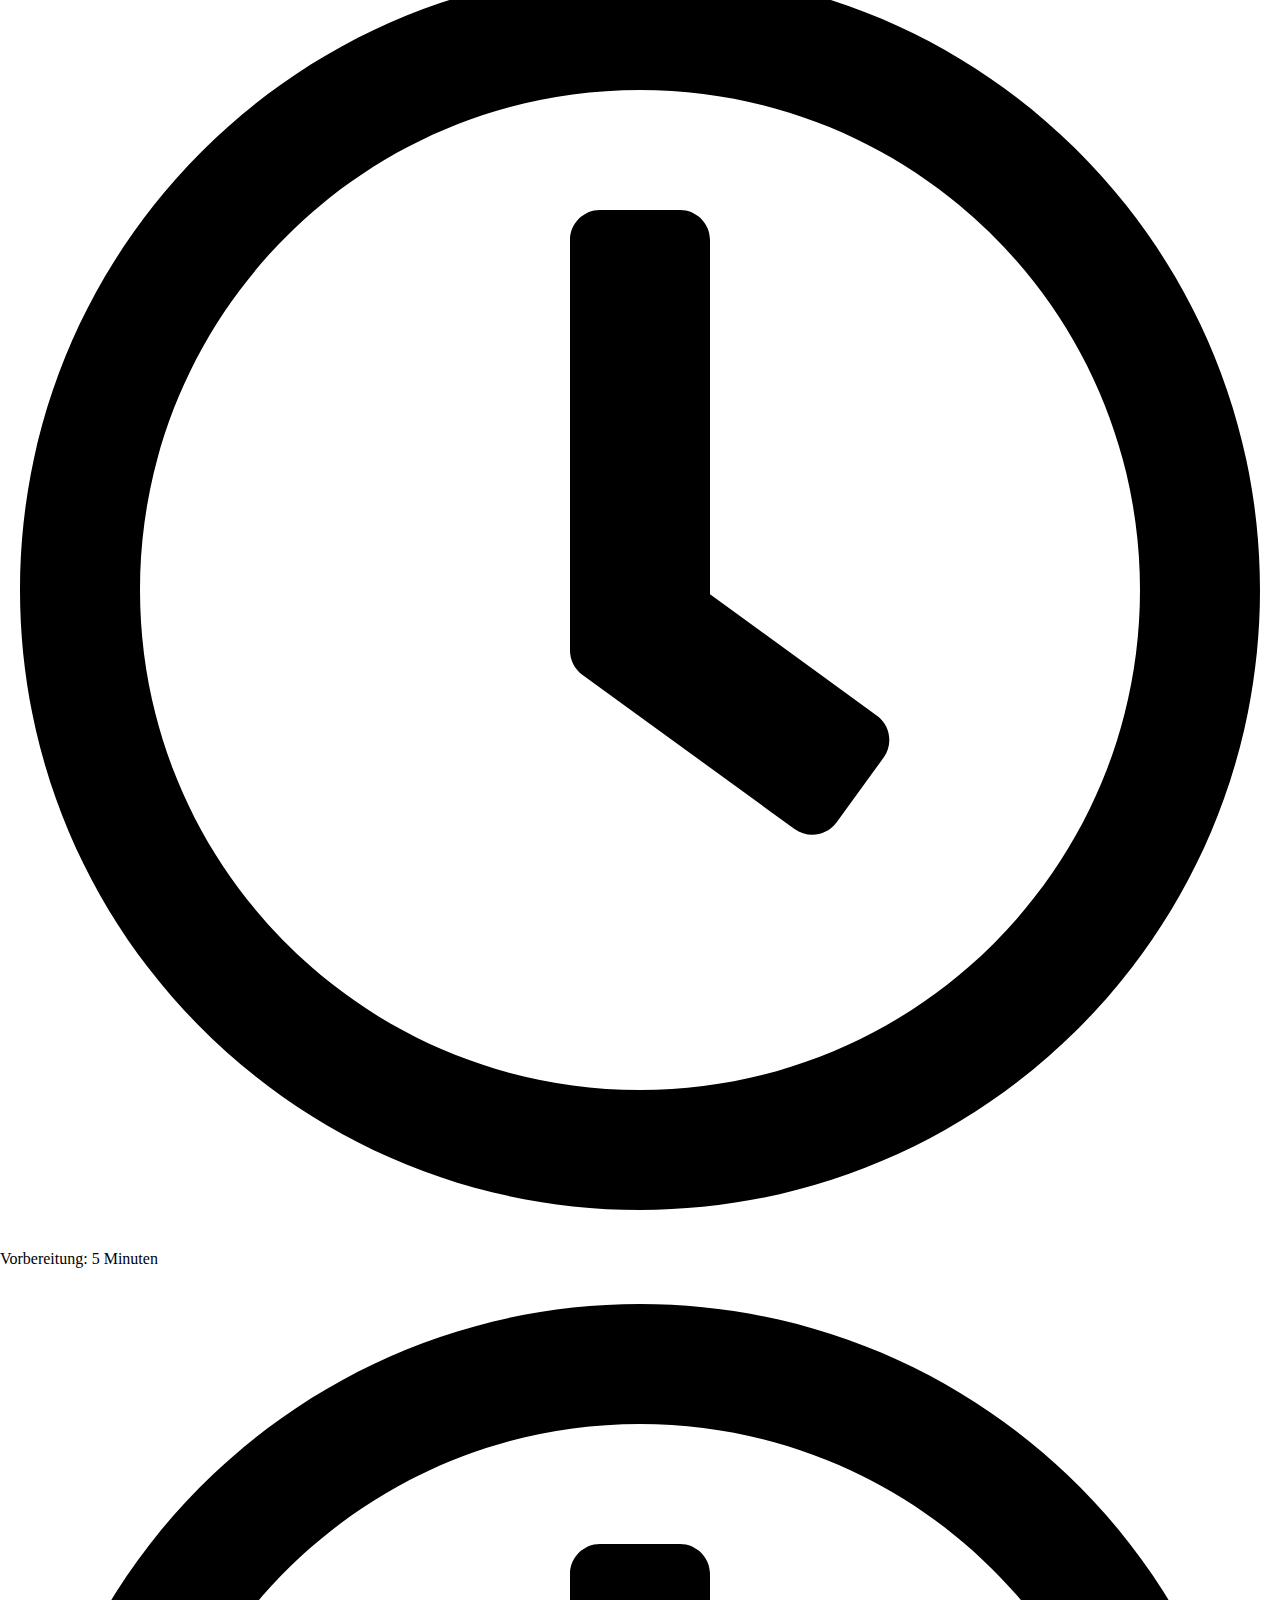
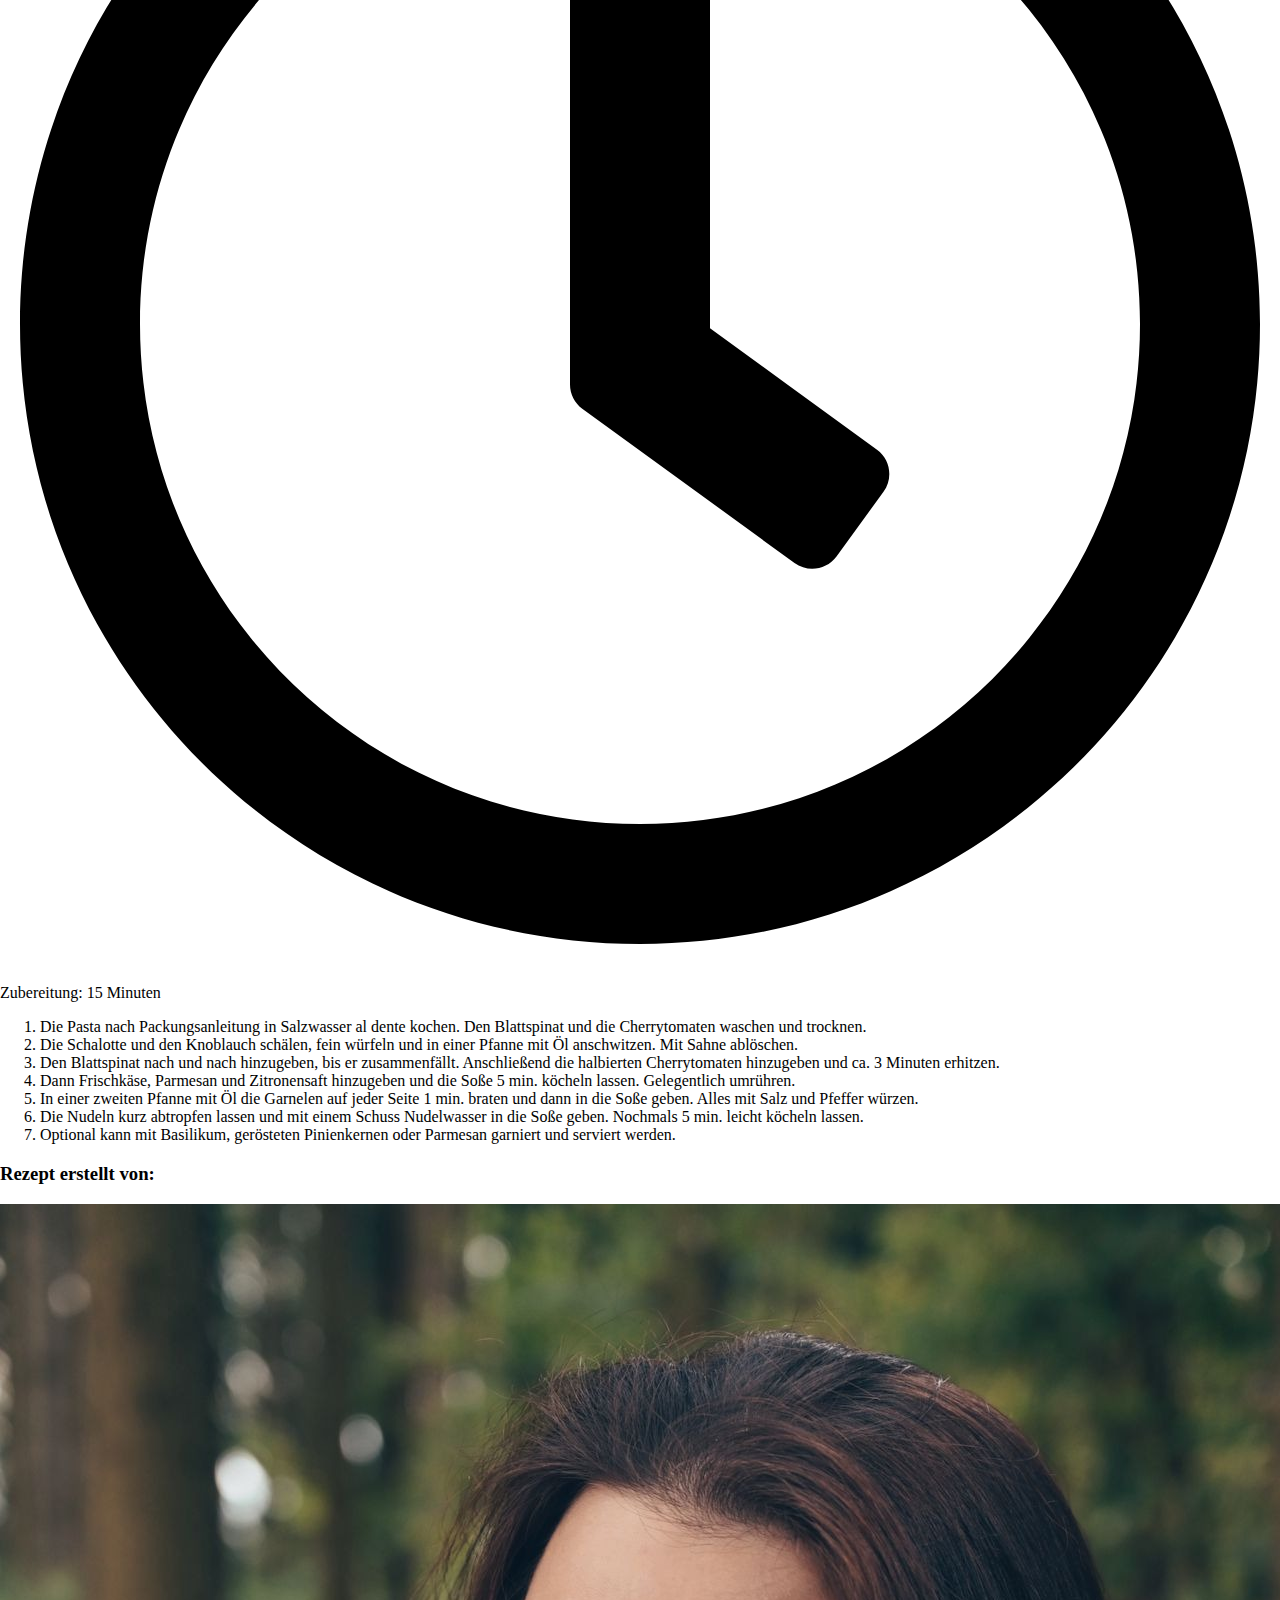
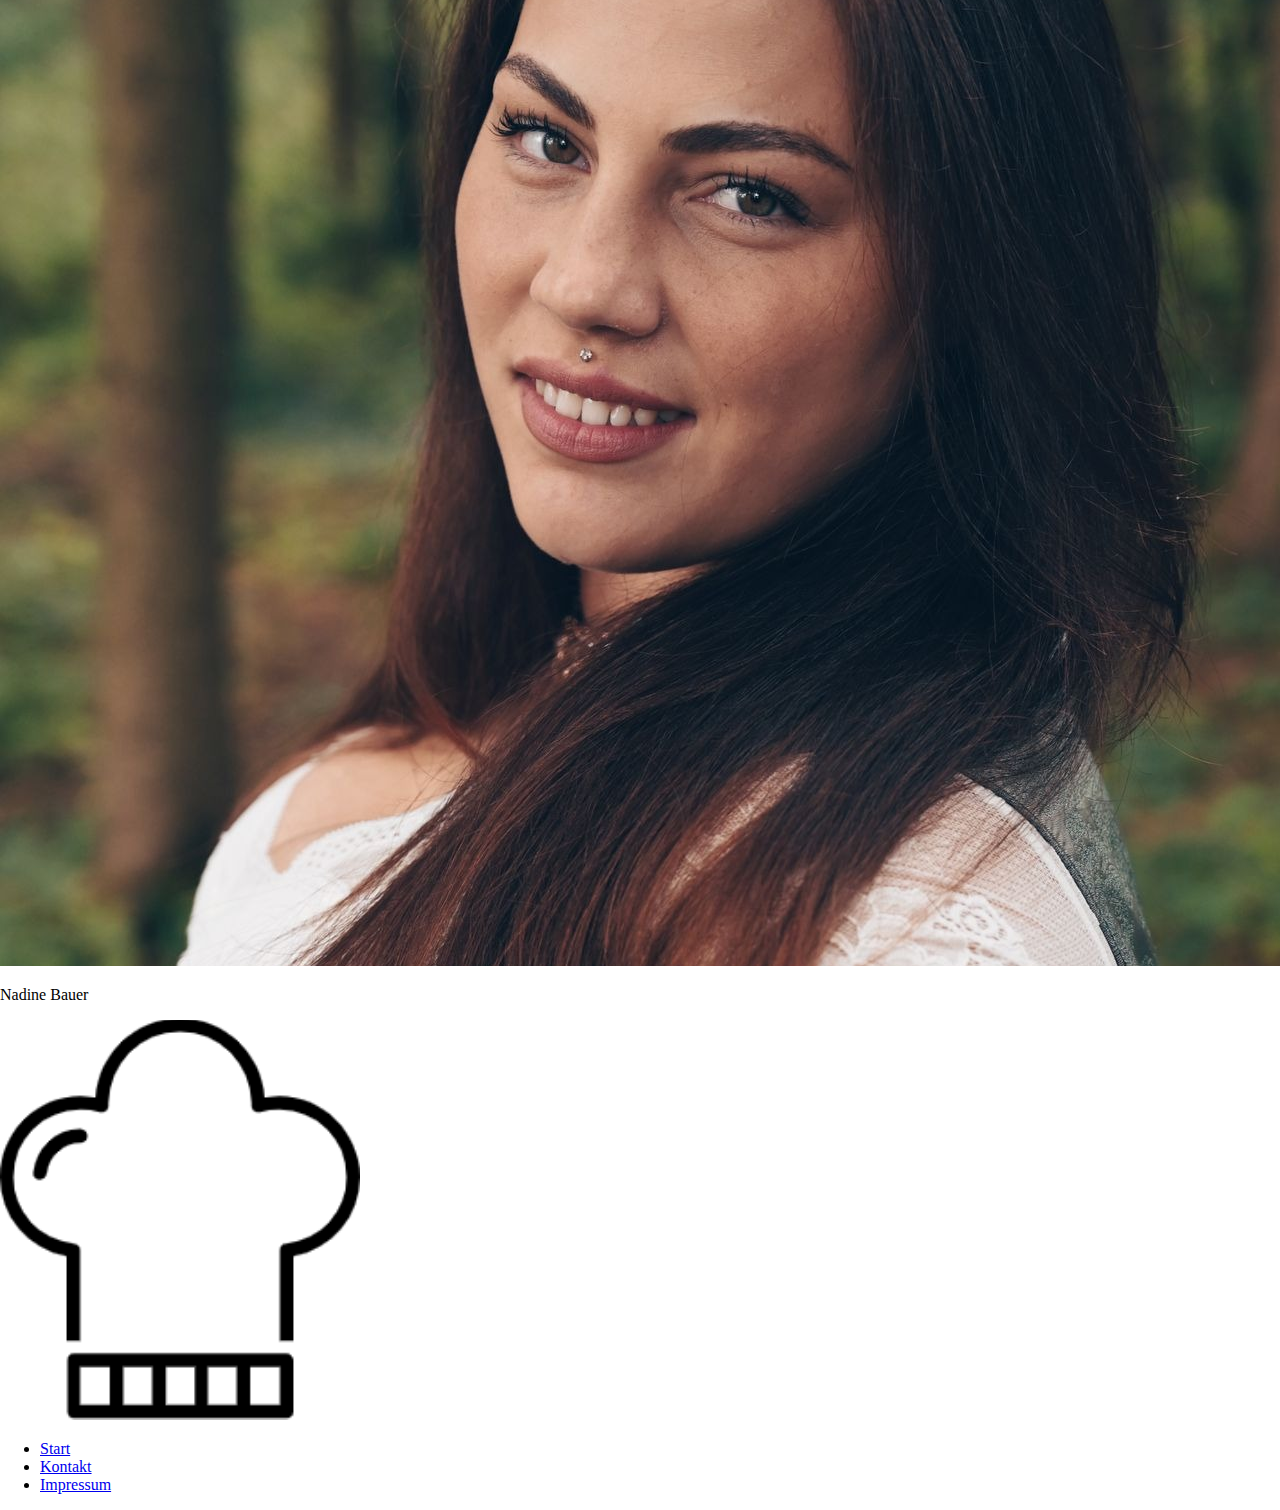
<file: unterseiten/kochrezeptNB.html>
<!DOCTYPE html>
<html lang="en">

<head>
    <meta charset="UTF-8">
    <meta name="viewport" content="width=device-width, initial-scale=1.0">
    <title>Kochwelt-Rezepte</title>
    <link rel="stylesheet" href="../style.css">
    <script src="../script.js"></script>
    <link rel="icon" type="image/x-icon" href="../img/logo_small.png">
</head>

<body>
    <header>
        <div class="wrapper">
            <div id="logo">
                <a href="../index.html"><img src="../img/logo.png" alt="Kochwelt Logo TEST"></a>
            </div>
            <nav>
                <ul id="mainMenu">
                    <li><a href="../index.html">Start</a></li>
                    <li class="active"><a href="#">Rezept des Tages</a></li>
                    <li><a href="./kontakt.html">Kontakt</a></li>
                    <li><a href="./impressum.html">Impressum</a></li>
                </ul>
                <!-- Burger Menu (hidden default) - toggled with JS (toggleMenu) -->
                <button id="burgerMenu" type="button" aria-label="Menü einblenden">
                    <div class="stroke"></div>
                    <div class="stroke"></div>
                    <div class="stroke"></div>
                </button>
            </nav>

        </div>
    </header>
    <main>
        <section class="recipeimage">
            <div class="wrapper">
                <div class="content">
                    <h1>Pasta Gambaretti e Spinaci</h1>
                    <img src="../img/Pasta.jpg" alt="Rinderrouladen">
                    <div class="recipeinformation">
                        <div class="icons">
                            <img src="../img/icons/clock-regular.svg" alt="Zeit">
                            <p>20m</p>
                        </div>
                        <div class="icons">
                            <img src="../img/icons/brain-solid.svg" alt="Schwierigkeitsgrad">
                            <p>Simpel</p>
                        </div>
                        <div class="icons">
                            <img src="../img/icons/calendar-alt-regular.svg" alt="Datum">
                            <p>15.10.2025</p>
                        </div>
                    </div>
                </div>
            </div>
        </section>
        <section class="incredients">
            <div class="wrapper">
                <div class="content">
                    <form>
                        <label class="portions_label" for="portions">Zutaten für</label>
                        <input id="portions" type="number" min="1" max="12" value="1" required>
                        <button class="portions">Portionen</button>
                    </form>
                    <table>
                        <tbody>
                            <tr>
                                <th class="use_for" colspan="2">Für die Pasta</th>
                            </tr>
                            <tr>
                                <td class="amount"><span>100</span> g</td>
                                <td>Spaghetti</td>
                            </tr>
                            <tr>
                                <td class="amount"><span>100</span> g</td>
                                <td>Blattspinat</td>
                            </tr>
                            <tr>
                                <td class="amount"><span>75</span> g</td>
                                <td>Garnelen</td>
                            </tr>
                            <tr>
                                <td class="amount"><span>75</span> ml</td>
                                <td>Sahne</td>
                            </tr>
                            <tr>
                                <td class="amount"><span>25</span> g</td>
                                <td>Frischkäse</td>
                            </tr>
                            <tr>
                                <td class="amount"><span>15</span> g</td>
                                <td>Parmesan</td>
                            </tr>
                            <tr>
                                <td class="amount"><span>50</span> g</td>
                                <td>Cherrytomaten</td>
                            </tr>
                            <tr>
                                <td class="amount"><span>0.5</span></td>
                                <td>Schalotte(n)</td>
                            </tr>
                            <tr>
                                <td class="amount"><span>0.5</span></td>
                                <td>Knoblauchzehe(n)</td>
                            </tr>
                            <tr>
                                <td class="amount"><span>0.5</span> EL</td>
                                <td>Zitronensaft</td>
                            </tr>
                            <tr>
                                <td class="amount"><span>1</span> EL</td>
                                <td>Olivenöl</td>
                            </tr>
                            <tr>
                                <td></td>
                                <td>Salz und Pfeffer</td>
                            </tr>

                            <tr>
                                <th class="use_for" colspan="2">Optionale Toppings</th>
                            </tr>
                            <tr>
                                <td class="amount"><span>25</span> g</td>
                                <td>Pinienkerne geröstet</td>
                            </tr>
                            <tr>
                                <td class="amount"><span>1</span></td>
                                <td>handvoll Basilikum</td>
                            </tr>

                        </tbody>
                    </table>
                </div>
            </div>
        </section>
        <section class="preperation">
            <div class="wrapper">
                <div class="content">
                    <h2>Zubereitung</h2>
                    <div class="preperation_time">
                        <div class="icons">
                            <img src="../img/icons/clock-regular.svg" alt="Zeit">
                            <p>Vorbereitung: 5 Minuten</p>
                        </div>
                        <div class="icons">
                            <img src="../img/icons/clock-regular.svg" alt="Zeit">
                            <p>Zubereitung: 15 Minuten</p>
                        </div>
                    </div>
                    <div class="preperationDesc">
                        <ol>
                            <li>Die Pasta nach Packungsanleitung in Salzwasser al dente kochen. Den Blattspinat und die Cherrytomaten waschen und trocknen.</li>
                            <li>Die Schalotte und den Knoblauch schälen, fein würfeln und in einer Pfanne mit Öl anschwitzen. Mit Sahne ablöschen.</li>
                            <li>Den Blattspinat nach und nach hinzugeben, bis er zusammenfällt. Anschließend die halbierten Cherrytomaten hinzugeben und ca. 3 Minuten erhitzen.</li>
                            <li>Dann Frischkäse, Parmesan und Zitronensaft hinzugeben und die Soße 5 min. köcheln lassen. Gelegentlich umrühren.</li>
                            <li>In einer zweiten Pfanne mit Öl die Garnelen auf jeder Seite 1 min. braten und dann in die Soße geben. Alles mit Salz und Pfeffer würzen.</li>
                            <li>Die Nudeln kurz abtropfen lassen und mit einem Schuss Nudelwasser in die Soße geben. Nochmals 5 min. leicht köcheln lassen.</li>
                            <li>Optional kann mit Basilikum, gerösteten Pinienkernen oder Parmesan garniert und serviert werden.</li>
                        </ol>
                    </div>
                </div>
            </div>
        </section>
        <section class="author">
            <div class="wrapper">
                <div class="content">
                    <h3>Rezept erstellt von:</h3>
                    <div class="profil">
                        <img src="../img/Nadine.JPG">
                        <p>Nadine Bauer</p>
                    </div>
                </div>
            </div>
        </section>
    </main>
    <footer>
        <div class="wrapper">
            <div class="content">
                <div id="logoFooter">
                    <a href="index.html"><img src="../img/logo_small.png" alt="Kochwelt Logo klein" /></a>
                </div>
                <nav id="navFooter">
                    <ul>
                        <li class="active"><a href="../index.html">Start</a></li>
                        <li><a href="./kontakt.html">Kontakt</a></li>
                        <li><a href="./impressum.html">Impressum</a></li>
                    </ul>
                </nav>
            </div>
        </div>
    </footer>
</body>

</html>
</file>
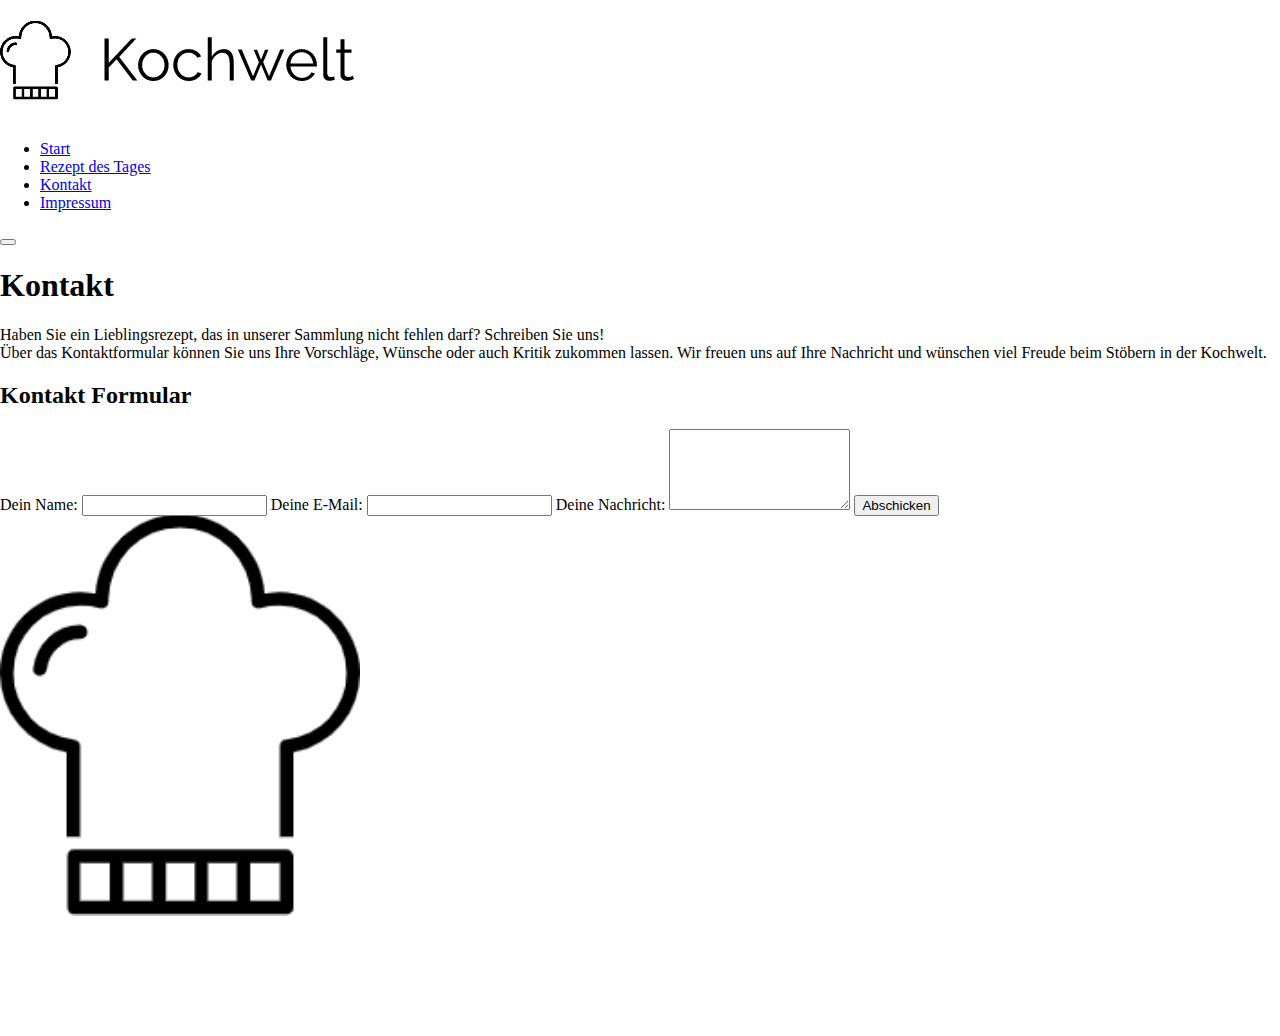
<file: unterseiten/kontakt.html>
<!DOCTYPE html>
<html lang="de">
<head>
    <meta charset="UTF-8">
    <meta name="viewport" content="width=device-width, initial-scale=1.0">
    <title>Kochwelt - Kontakt</title>
    <link rel="stylesheet" href="../style.css">
    <script src="../script.js"></script>
    <link rel="icon" type="image/x-icon" href="./img/logo_small.png">
</head>
<body id="contact">
    <header>
        <div class="wrapper">
            <div id="logo">
                <a href="../index.html"><img src="../img/logo.png" alt="Kochwelt Logo TEST"></a>
            </div>
            <nav>
                <ul id="mainMenu">
                    <li><a href="../index.html" alt="Startseite">Start</a></li>
                    <li><a href="kochrezeptAG.html" alt="Spinatroulade">Rezept des Tages</a></li>
                    <li class="active"><a href="kontakt.html" alt="Kontakt">Kontakt</a></li>
                    <li><a href="impressum.html" alt="Impressum">Impressum</a></li>
                </ul>
                <!-- Burger Menu (hidden default) - toggled with JS (toggleMenu) -->
                <button id="burgerMenu" type="button" aria-label="Menü einblenden">
                    <div class="stroke"></div>
                    <div class="stroke"></div>
                    <div class="stroke"></div>
                </button>
            </nav>
        </div>
    </header>
    <main>
        <section id="contactHeadline">
            <div class="wrapper">
                <div class="inner">
                    <div class="content">
                        <h1>Kontakt</h1>
                        <p>
                            Haben Sie ein Lieblingsrezept, das in unserer Sammlung nicht fehlen darf? Schreiben Sie uns!</br>
                            Über das Kontaktformular können Sie uns Ihre Vorschläge, Wünsche oder auch Kritik zukommen lassen.
                            Wir freuen uns auf Ihre Nachricht und wünschen viel Freude beim Stöbern in der Kochwelt.
                        </p>
                    </div>
                </div>
            </div>
        </section>
        <section id="contactForm">
            <div class="wrapper">
                <div class="content">
                    <h2>Kontakt Formular</h2>
                    <form action="./send_mail.html">
                        <label for="name">Dein Name: </label>
                        <input type="text" required name="name" id="dein_name">
                        <label for="E-Mail">Deine E-Mail: </label>
                        <input type="email" required name="E-Mail" id="deine_email">
                        <label for="nachricht">Deine Nachricht: </label>
                        <textarea  rows="5" cols="20" required name="nachricht" id="deine_nachricht"></textarea>
                        <button type="submit">Abschicken</button>
                    </form>
                </div>
            </div>
        </section>
    </main>
    <footer>
        <div class="wrapper">
                <div class="content">
                    <div id="logoFooter">
                        <a href="../index.html"><img src="../img/logo_small.png" alt="Kochwelt Logo klein"/></a>
                    </div>
                    <div class="logoFooterKontakt">
                        <a href="https://www.facebook.com/" target="_blank"><img src="../img/facebook_white.png" alt="Facebook Logo"/></a>
                        <a href="https://www.instagram.com/" target="_blank"><img src="../img/instagram_white.png" alt="Instagram Logo"/></a>
                        <a href="https://x.com/" target="_blank"><img src="../img/twitter_white.png" alt="Twitter Logo"/></a>
                    </div>
                </div>
        </div>
    </footer>
</body>
</html>
</file>
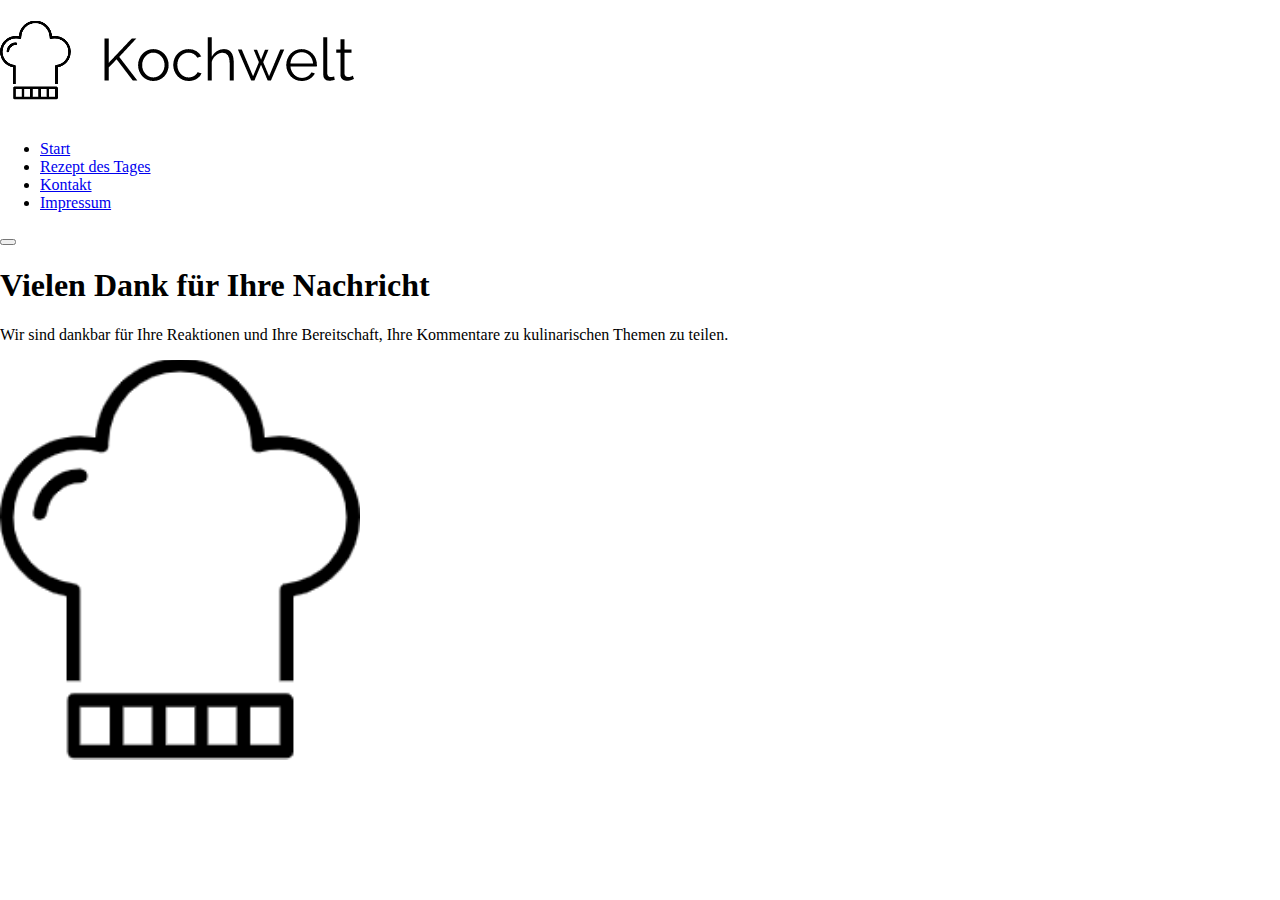
<file: unterseiten/send_mail.html>
<!DOCTYPE html>
<html lang="de">
<head>
    <meta charset="UTF-8">
    <meta name="viewport" content="width=device-width, initial-scale=1.0">
    <title>Kochwelt - Sended Mail</title>
    <link rel="stylesheet" href="../style.css">
    <script src="../script.js"></script>
    <link rel="icon" type="image/x-icon" href="./img/logo_small.png">
</head>
<body>
    <header>
        <div class="wrapper">
            <div id="logo">
                <a href="../index.html"><img src="../img/logo.png" alt="Kochwelt Logo TEST"></a>
            </div>
            <nav>
                <ul id="mainMenu">
                    <li><a href="../index.html" alt="Startseite">Start</a></li>
                    <li><a href="kochrezeptNB.html" alt="Spinatroulade">Rezept des Tages</a></li>
                    <li class="active"><a href="kontakt.html" alt="Kontakt">Kontakt</a></li>
                    <li><a href="impressum.html" alt="Impressum">Impressum</a></li>
                </ul>
                <!-- Burger Menu (hidden default) - toggled with JS (toggleMenu) -->
                <button id="burgerMenu" type="button" aria-label="Menü einblenden">
                    <div class="stroke"></div>
                    <div class="stroke"></div>
                    <div class="stroke"></div>
                </button>
            </nav>
        </div>
    </header>
    <main>
        <section id="contactHeadline">
            <div class="wrapper">
                <div class="inner">
                    <div class="content">
                        <h1>Vielen Dank für Ihre Nachricht</h1>
                        <p>
                            Wir sind dankbar für Ihre Reaktionen und Ihre Bereitschaft, Ihre Kommentare zu kulinarischen Themen zu teilen.
                        </p>
                    </div>
                </div>
            </div>
        </section>
    </main>
    <footer>
        <div class="wrapper">
                <div class="content">
                    <div id="logoFooter">
                        <a href="../index.html"><img src="../img/logo_small.png" alt="Kochwelt Logo klein"/></a>
                    </div>
                    <div class="logoFooterKontakt">
                        <a href="https://www.facebook.com/"><img src="../img/facebook_white.png" alt="Facebook Logo"/></a>
                        <a href="https://www.instagram.com/"><img src="../img/instagram_white.png" alt="Instagram Logo"/></a>
                        <a href="https://x.com/"><img src="../img/twitter_white.png" alt="Twitter Logo"/></a>
                    </div>
                </div>
        </div>
    </footer>
</body>
</html>
</file>
<file: style.css>
body{
    margin: 0;
}
</file>
